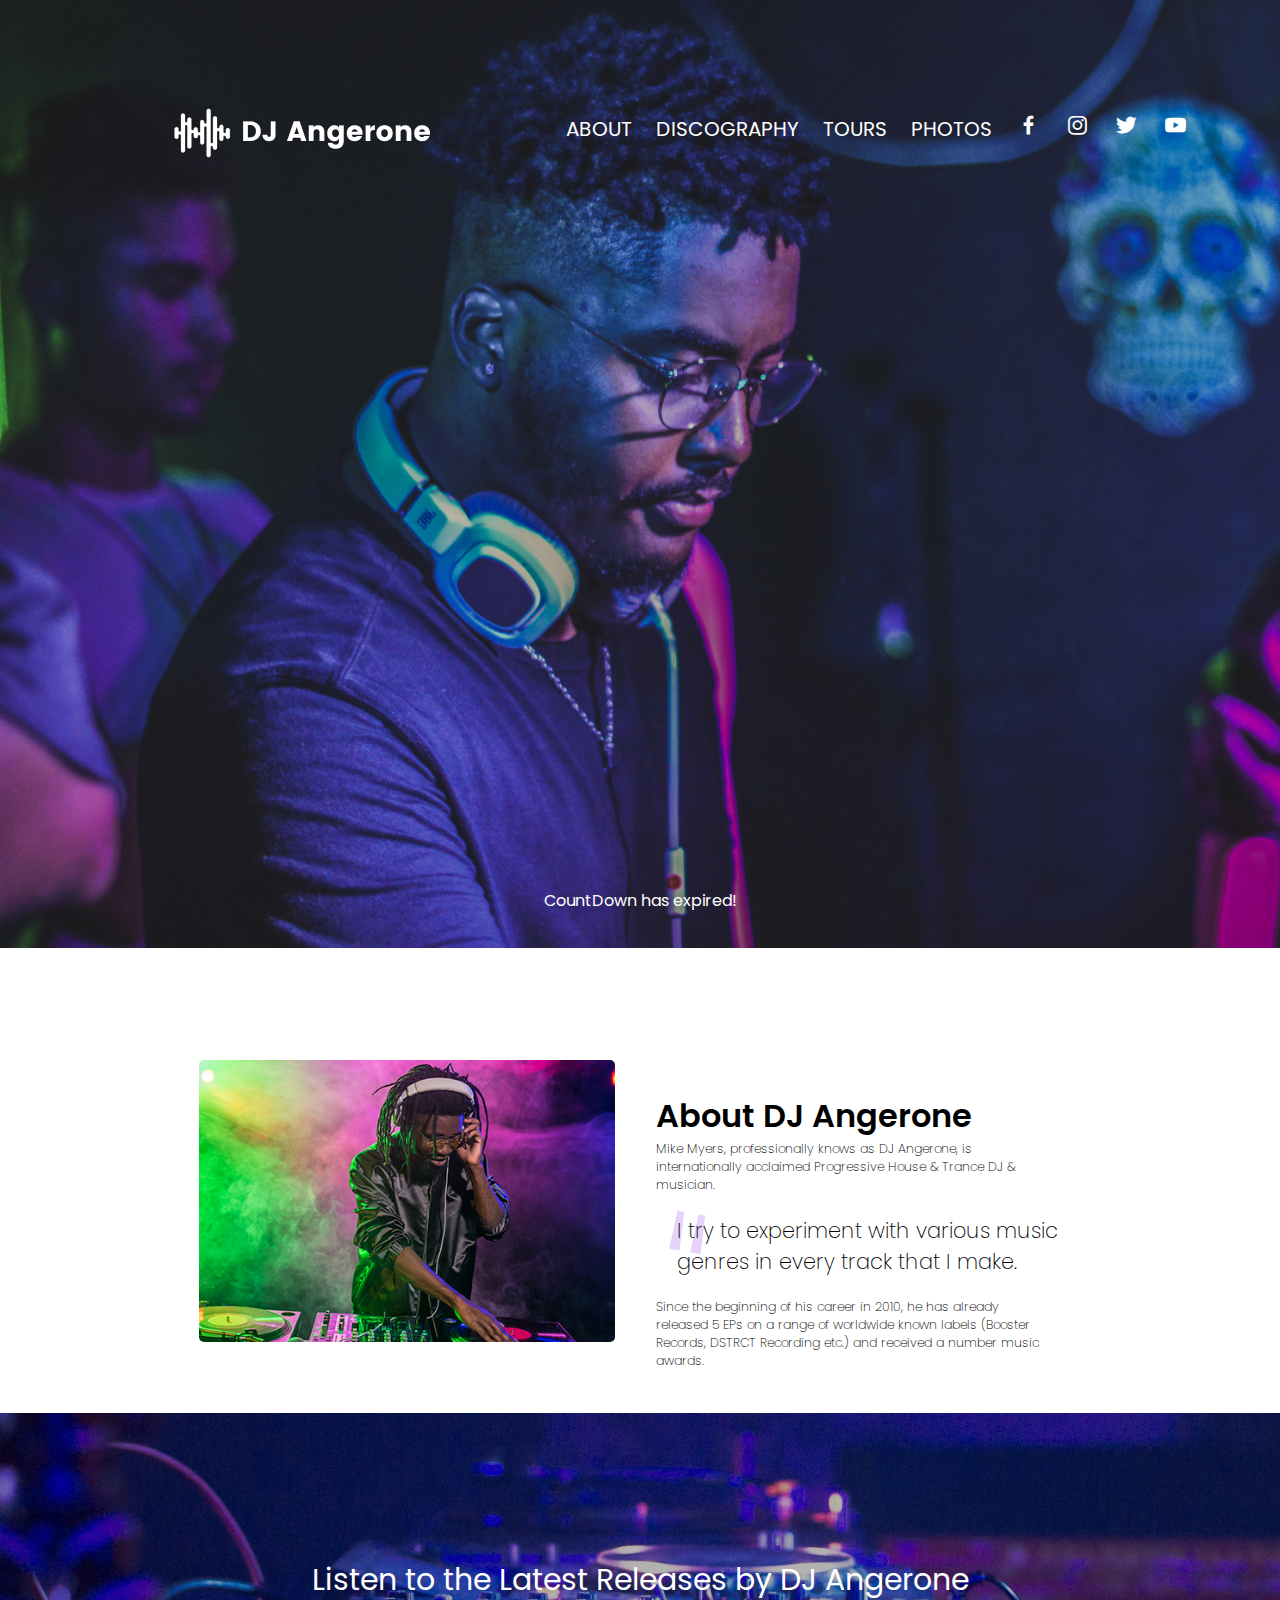
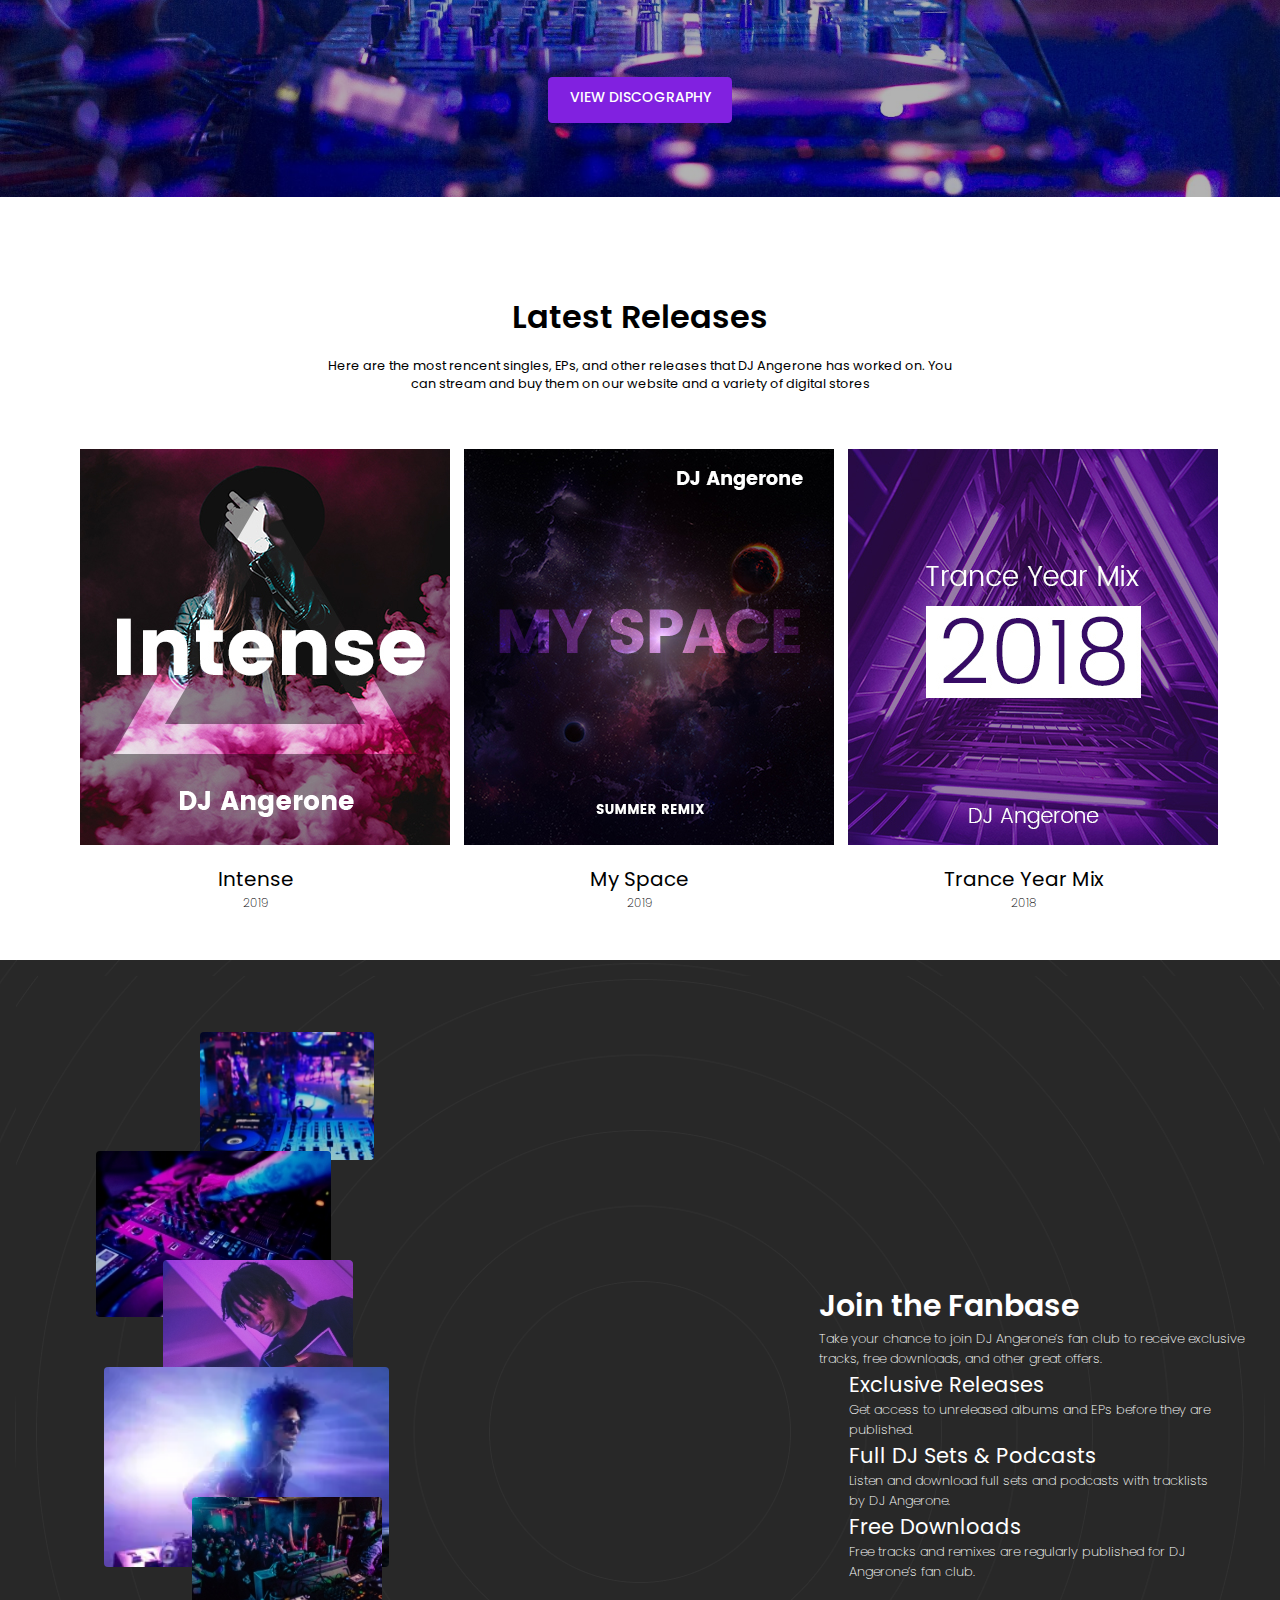
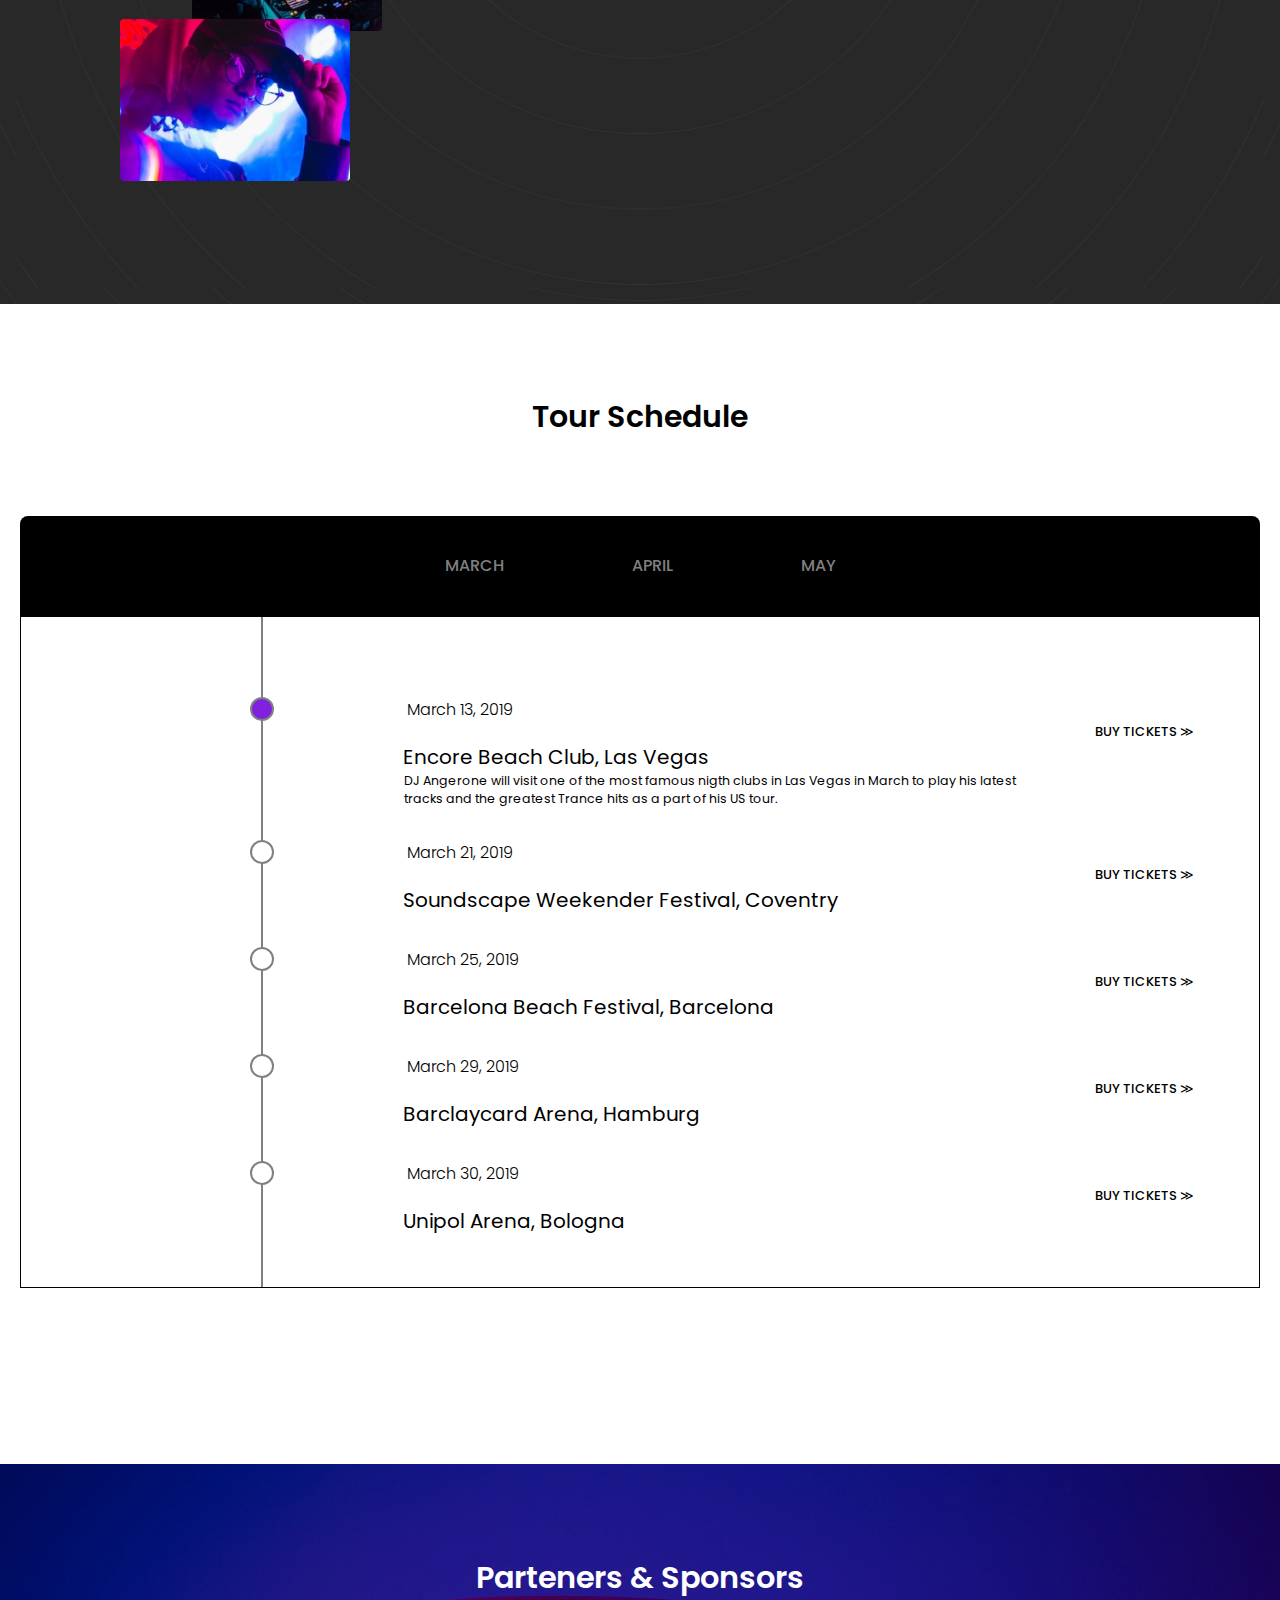
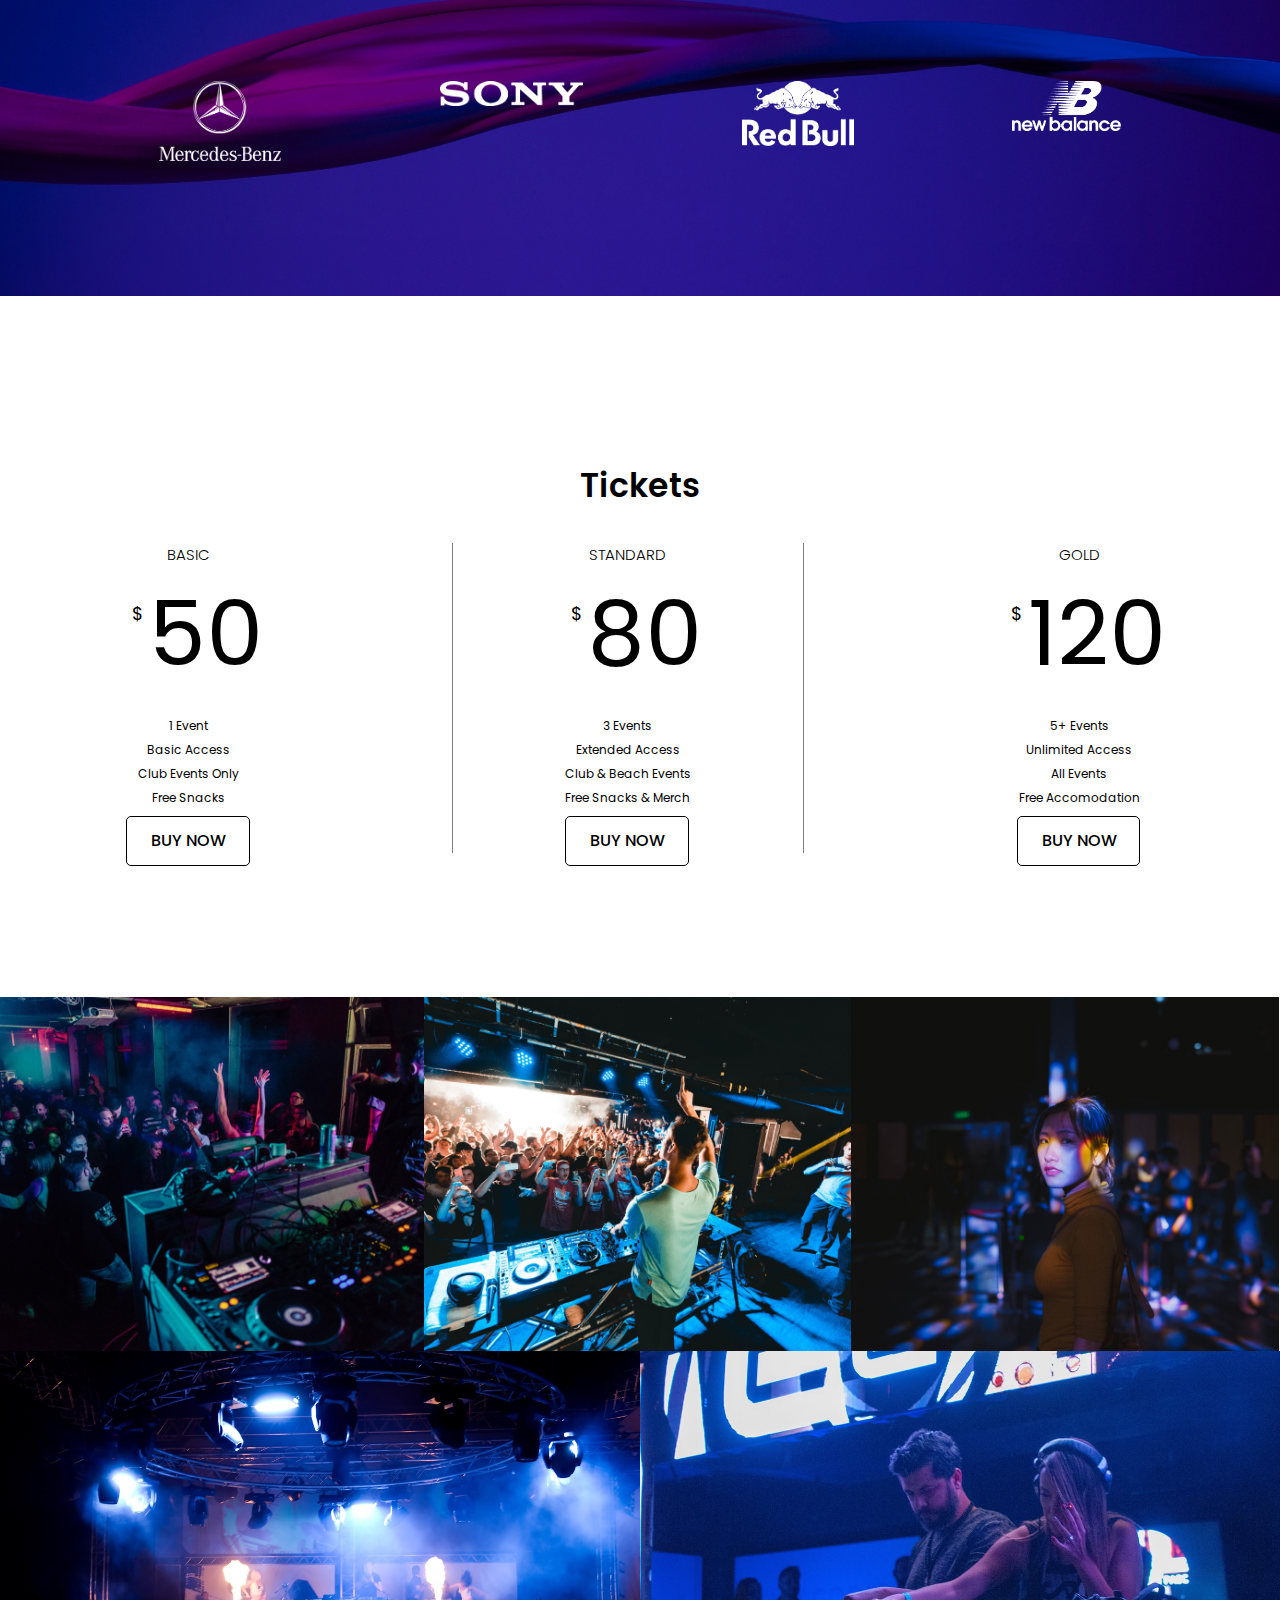
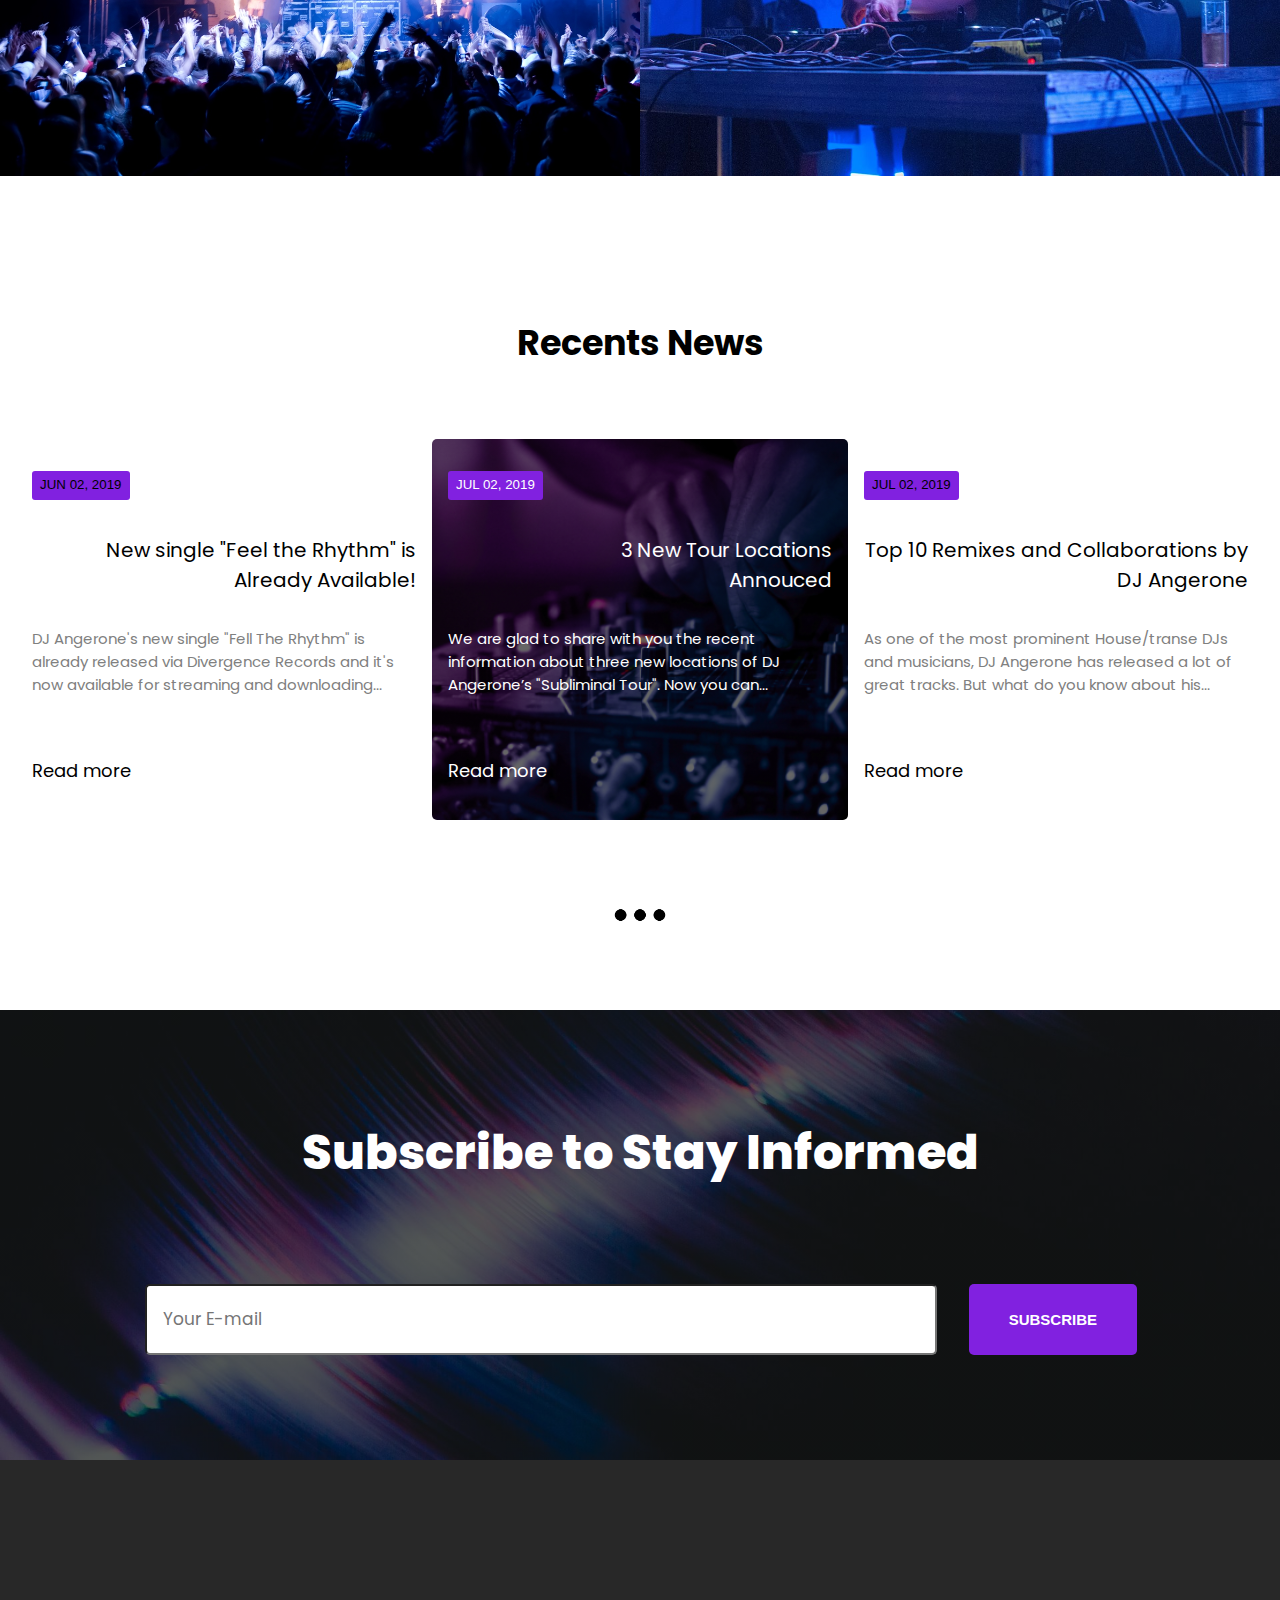
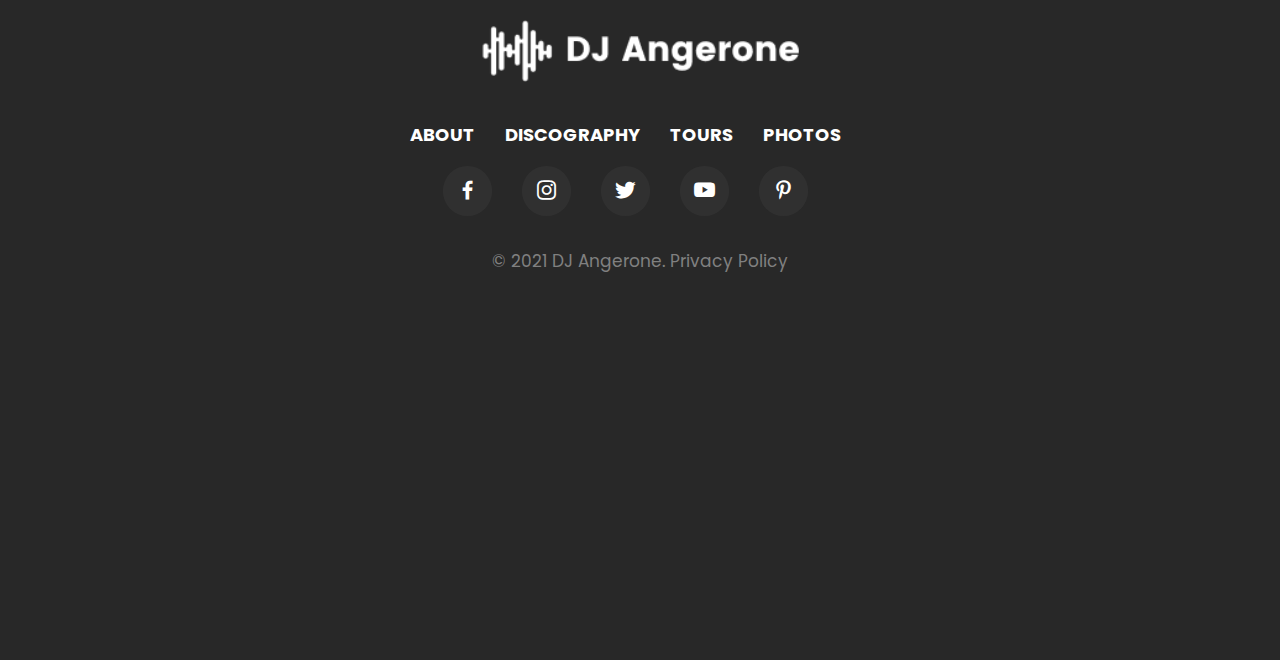
<file: index.html>
<!doctype html>
<html lang="en">
<head>
    <meta charset="UTF-8">
    <meta name="viewport" content="width=device-width, initial-scale=1.0"/>
    <meta http-equiv="X-UA-Compatible" content="ie=edge">
    <link href="css/reset.css" rel="stylesheet">
    <link rel="stylesheet" href="css/flexboxgrid.css">
    <link href="css/style.css" rel="stylesheet"/>
    <link href=' https://unpkg.com/boxicons@2.0.9/css/boxicons.min.css' rel='stylesheet'>
    <title>Home</title>
</head>
<body>
    <button onclick="topFunction()" id="carre" title="Go to top">&#8679;</button>

<!-- MENU HAMBURGER -->
<div class="menuWrap">
    <input type="checkbox" class="toggler">
    <div class="hamburger">
        <div></div>
    </div>
    <div class="menu">
        <div>
            <div>
                <ul>
                    <li><a href="index.html">Home</a></li>
                    <li><a href="about.html">About</a></li>
                    <li><a href="discography.html">Discography</a></li>
                    <li><a href="tours.html">Tours</a></li>
                    <li><a href="gallery.html">Photos</a></li>
                    <li><a href="#"></a><i class='bx bxl-facebook'></i></li>
                    <li><a href="#"></a><i class='bx bxl-instagram'></i></li>
                    <li><a href="#"></a><i class='bx bxl-twitter'></i></li>
                    <li><a href="#"></a><i class='bx bxl-youtube'></i></li>

                </ul>
            </div>
        </div>
    </div>
</div>

<!--HEADER -->
<header id="homeHeader">

    <div class="container">
        <div class="row end-md end-lg center-xs middle-xs middle-sm middle-md middle-lg">
            <div class="col-xs-12 col-sm2 col-md-2 col-lg-2">
                <a href="index.html" class="logo"><img src="media/logo.png" alt="Dj Angerone"></a>
            </div>
            <div class="col-xs-12 col-sm10 col-md-10 col-lg-10">
                <nav>
                    <ul>
                        <li><a href="about.html">About</a></li>
                        <li><a href="discography.html">Discography</a></li>
                        <li><a href="tours.html">Tours</a></li>
                        <li><a href="gallery.html">Photos</a></li>
                        <li><a href="#"></a><i class='bx bxl-facebook'></i></li>
                        <li><a href="#"></a><i class='bx bxl-instagram'></i></li>
                        <li><a href="#"></a><i class='bx bxl-twitter'></i></li>
                        <li><a href="#"></a><i class='bx bxl-youtube'></i></li>
                    </ul>
                </nav>
            </div>
        </div>
    </div>


</header>
<main>

    <div class ="countdown">

        <div class="box">
            <span class="num" id="day-box">00</span>
            <span class="text">Days</span>
        </div>
        <div class="box">
            <span class="num" id="hr-box">00</span>
            <span class="text">Hours</span>
        </div>
        <div class="box">
            <span class="num" id="min-box">00</span>
            <span class="text">Minutes</span>
        </div>
        <div class="box">
            <span class="num" id="sec-box">00</span>
            <span class="text">Seconds</span>
        </div>
    </div>

    <!--1ST SECTION ABOUT -->
    <section class="aboutdj">
        <div class="container-fluid">
            <article class="containerabout row center-xs center-sm center-md center-lg ">
                <div class="about_dj col-xs-12 col-sm6 col-md-6 col-lg-4">

                    <figure>
                        <img class="aboutimg"
                             src="media/home-dj.jpg"
                             alt="DJ Angerone">
                        <figcaption></figcaption>
                    </figure>
                </div>

                <div class="about col-xs-12 col-sm6 col-md-6 col-lg-4">
                    <h2>About DJ Angerone</h2>
                    <p>Mike Myers, professionally knows as DJ Angerone, is internationally acclaimed Progressive House &
                        Trance DJ & musician.</p>
                    <q>I try to experiment with various music genres in every track that I make.</q>
                    <p>Since the beginning of his career in 2010, he has already released 5 EPs on a range of worldwide
                        known labels (Booster Records, DSTRCT Recording etc.) and received a number music awards.</p>
                </div>
            </article>
        </div>
    </section>


    <!--1ST SECTION END -->

    <!--2 SECTION LISTEN -->
    <section class="listen">
        <h2>Listen to the Latest Releases by DJ Angerone</h2>
        <a
                href="https://github.com/becodeorg/LIE-Jepsen-5.34/blob/master/02-the-hill/01-dj-project/README.md"
                title="Let's go"
                target="_blank"
        >VIEW DISCOGRAPHY</a>
    </section>

    <!--2 SECTION LISTEN END -->

    <!--3 SECTION RELEASES -->

    <section class="latest_releases">

        <div class="container-fluid">

            <div class="intro_releases row center-xs center-sm center-md center-lg">
                <h2 class="col-xs-12 col-sm12 col-md-12 col-lg-12">Latest Releases</h2>
                <p class="col-xs-12 col-sm12 col-md-12 col-lg-12"> Here are the most rencent singles, EPs, and other
                    releases that DJ Angerone has worked on. You can stream and buy them on our website and a variety of
                    digital stores
                </p>
            </div>

            <div class="album">
                <div class="row center-xs center-sm center-md center-lg ">
                    <article class="col-xs-12 col-sm6 col-md-6 col-lg-4">
                        <img src="media/dicography-album-cover-1.jpg" alt="">
                        <h3>Intense</h3>
                        <p>2019</p>
                    </article>
                    <article class="col-xs-12 col-sm6 col-md-6 col-lg-4">
                        <img src="media/dicography-album-cover-2.jpg" alt="">
                        <h3>My Space</h3>
                        <p>2019</p>
                    </article>
                    <article class="col-xs-12 col-sm6 col-md-6 col-lg-4">
                        <img src="media/dicography-album-cover-3.jpg" alt="">
                        <h3>Trance Year Mix</h3>
                        <p>2018</p>
                    </article>

                </div>

            </div>
            <!--3 SECTION RELEASES END-->
        </div>
    </section>

    <!--4 SECTION FANBASE -->

    <div class="mainfanbase">

        <section class="mainfanbase">

            <article class="fanbase">

                <div class="imgfanbase ">
                    <figure class="fan1">
                        <img class="fanbase1"
                             src="media/fanbase-1.jpg"
                             alt="Platine">
                        <figcaption></figcaption>
                    </figure>

                    <figure class="fan2">
                        <img class="fanbase2"
                             src="media/fanbase-2.jpg"
                             alt="Platine">
                        <figcaption></figcaption>
                    </figure>

                    <figure class="fan3">
                        <img class="fanbase3"
                             src="media/fanbase-3.jpg"
                             alt="DJ">
                        <figcaption></figcaption>
                    </figure>

                    <figure class="fan4">
                        <img class="fanbase4"
                             src="media/animate-img-3.webp"
                             alt="Public">
                        <figcaption></figcaption>
                    </figure>

                    <figure class="fan5">
                        <img class="fanbase5"
                             src="media/fanbase-5.jpg"
                             alt="Public">
                        <figcaption></figcaption>
                    </figure>

                    <figure class="fan6">
                        <img class="fanbase6"
                             src="media/fanbase-6.jpg"
                             alt="Public">
                        <figcaption></figcaption>
                    </figure>
                </div>
            </article>

            <div class="txt_fanbase">
                <article class="fanbase">
                    <h2>Join the Fanbase</h2>
                    <p>Take your chance to join DJ Angerone’s fan club to receive exclusive tracks, free downloads, and
                        other great offers.</p>
                    <ul class="fanbase">
                        <li class="exclusive">
                            <h3>Exclusive Releases</h3>
                            <p>Get access to unreleased albums and EPs before they are published.</p>
                        </li>

                        <li class="djsets">
                            <h3>Full DJ Sets & Podcasts</h3>
                            <p>Listen and download full sets and podcasts with tracklists by DJ Angerone.</p>
                        </li>

                        <li class="freedownloads">
                            <h3>Free Downloads</h3>
                            <p>Free tracks and remixes are regularly published for DJ Angerone’s fan club. </p>
                        </li>
                    </ul>

                </article>
            </div>
        </section>
    </div>
    <section class="tourschedule">
        <h2>Tour Schedule</h2>
        <div class="cadre">
            <ul class="months">
                <li>MARCH</li>
                <li>APRIL</li>
                <li>MAY</li>
            </ul>
            <section class="timeline">
                    
                    <div class="place1 col-xs-12 col-sm6 col-md-6 col-lg-12">
                        <p class="dates">March 13, 2019</p>
                        <a
                                href="https://github.com/becodeorg/LIE-Jepsen-5.34/blob/master/02-the-hill/01-dj-project/README.md"
                                title="Let's go"
                                target="_blank"
                        >BUY TICKETS ≫</a>
                        <h3>Encore Beach Club, Las Vegas</h3>
                        <p class="explications">DJ Angerone will visit one of the most famous nigth clubs in Las Vegas
                            in March to play his latest tracks and the greatest Trance hits as a part of his US
                            tour.</p>
                       
                        </div>

                    <div class="place2 col-xs-12 col-sm6 col-md-6 col-lg-12">
                        <p class="dates">March 21, 2019</p>
                        <a
                                href="https://github.com/becodeorg/LIE-Jepsen-5.34/blob/master/02-the-hill/01-dj-project/README.md"
                                title="Let's go"
                                target="_blank"
                        >BUY TICKETS ≫</a>
                        <h3>Soundscape Weekender Festival, Coventry</h3>
                        
                    </div>

                    <div class="place3 col-xs-12 col-sm6 col-md-6 col-lg-12">
                        <p class="dates">March 25, 2019</p>
                        <a
                        href="https://github.com/becodeorg/LIE-Jepsen-5.34/blob/master/02-the-hill/01-dj-project/README.md"
                        title="Let's go"
                        target="_blank"
                >BUY TICKETS ≫</a>
                        <h3>Barcelona Beach Festival, Barcelona</h3>
                       
                    </div>

                    <div class="place4 col-xs-12 col-sm6 col-md-6 col-lg-12">
                        <p class="dates">March 29, 2019</p>
                        <a
                                href="https://github.com/becodeorg/LIE-Jepsen-5.34/blob/master/02-the-hill/01-dj-project/README.md"
                                title="Let's go"
                                target="_blank"
                        >BUY TICKETS ≫</a>
                        <h3>Barclaycard Arena, Hamburg</h3>
                        
                    </div>

                    <div class="place5">
                        <p class="dates">March 30, 2019</p>
                        <a
                                href="https://github.com/becodeorg/LIE-Jepsen-5.34/blob/master/02-the-hill/01-dj-project/README.md"
                                title="Let's go"
                                target="_blank"
                        >BUY TICKETS ≫</a>
                        <h3>Unipol Arena, Bologna</h3>
                        
                    </div>

            </section>
        </div>
    </section>

    <section class="parteners">
        <h2>Parteners & Sponsors</h2>

        <div class="logo">
            <img class="logo1"
                 src="media/logo1.png"
                 alt="Mercedes-Benz">


            <img class="logo2"
                 src="media/logo2.png"
                 alt="Sony">


            <img class="logo3"
                 src="media/logo3.png"
                 alt="Reb Bull">


            <img class="logo4"
                 src="media/logo4.png"
                 alt="NewBalance">
        </div>
    </section>

    <section class="tickets">
        <h2>Tickets</h2>
        <div class="tarifs">

            <div class="basic">
                <h3>BASIC</h3>
                <p>
                    <span class='dollar'>$</span>
                    50</p>
                <ul>
                    <li>1 Event</li>
                    <li>Basic Access</li>
                    <li>Club Events Only</li>
                    <li>Free Snacks</li>
                </ul>

                <a
                        href="https://github.com/becodeorg/LIE-Jepsen-5.34/blob/master/02-the-hill/01-dj-project/README.md"
                        title="Let's go"
                        target="_blank"
                >BUY NOW</a>

            </div>


            <div class="standard">
                <h3>STANDARD</h3>
                <p>
                    <span class='dollar'>$</span>
                    80</p>
                <ul>
                    <li>3 Events</li>
                    <li>Extended Access</li>
                    <li>Club & Beach Events</li>
                    <li>Free Snacks & Merch</li>
                </ul>

                <a
                        href="https://github.com/becodeorg/LIE-Jepsen-5.34/blob/master/02-the-hill/01-dj-project/README.md"
                        title="Let's go"
                        target="_blank"
                >BUY NOW</a>
            </div>

            <div class="gold">
                <h3>GOLD</h3>

                <p>
                    <span class='dollar'>$</span>
                    120</p>
                <ul>
                    <li>5+ Events</li>
                    <li>Unlimited Access</li>
                    <li>All Events</li>
                    <li>Free Accomodation</li>
                </ul>

                <a
                        href="https://github.com/becodeorg/LIE-Jepsen-5.34/blob/master/02-the-hill/01-dj-project/README.md"
                        title="Let's go"
                        target="_blank"
                >BUY NOW</a>

            </div>
        </div>
    </section>

    <section class="pictures">
        <img class="img1" src="media/gallery-1.jpg" alt="public"/>
        <img class="img2" src="media/gallery-3.jpg" alt="public"/>
        <img class="img3" src="media/gallery-2.jpg" alt="public"/>
        <img class="img4" src="media/gallery-4-original.jpg" alt="public"/>
        <img class="img5" src="media/gallery-12-original.jpg" alt="public"/>
    </section>

    <section class="container-fluid">


        <div class="row center-xs center-sm center-md center-lg middle-xs middle-sm middle-md middle-lg dateNews" >
            <h2 class="col-xs-12 col-sm12 col-md-12 col-lg-12 titreSection" >Recents News</h2>


            <article class="col-xs-12 col-sm6 col-md-6 col-lg-4 dateNews" id="news1">
                <button>JUN 02, 2019</button>
                <h4 class="h4">New single "Feel the Rhythm" is Already Available!</h4>
                <p class="p">DJ Angerone's new single "Fell The Rhythm" is already released via Divergence Records and it's now available for streaming and downloading...</p>
                <br>
                <p class="p2">Read more</p>
            </article>

            <article class="col-xs-12 col-sm6 col-md-6 col-lg-4 dateNews imageNewsBackground" id="news2">
                <button>JUL 02, 2019</button>
                <h4 class="h4">3 New Tour Locations<br>Annouced</h4>
                <p class="p">We are glad to share with you the recent information about three new locations of DJ Angerone’s "Subliminal Tour". Now you can...</p>
                <br>
                <p class="p2">Read more</p>
            </article>

            <article class="col-xs-12 col-sm6 col-md-6 col-lg-4 dateNews" id="news3">
                <button>JUL 02, 2019</button>
                <h4 class="h4">Top 10 Remixes and Collaborations by DJ Angerone</h4>
                <p class="p">As one of the most prominent House/transe DJs and musicians, DJ Angerone has released a lot of great tracks. But what do you know about his...</p>
                <br>
                <p class="p2">Read more</p>
            </article>
            <img class="point" src="media/point.png" alt="point">

        </div>





    </section>

    <div class="homePageFooterBackground">
        <div class="subscribe">
            <p id="titleSubscribe">Subscribe to Stay Informed</p>
            <div class="subscribeBox">
                <input class="inputsubscribe" type="text" id="e-mail" name="e-mail" placeholder="Your E-mail">
                <button class="buttonsubscribe">SUBSCRIBE</button>
            </div>
        </div>
    </div>
</main>
<footer>
    <div class="container">

        <img class="logoFooterAngerone" src="media/logo.png" alt="logoDjAngerone">

        <nav class="about">
            <ul>
                <li><a href="about.html">ABOUT</a></li>
                <li><a href="discography.html">DISCOGRAPHY</a></li>
                <li><a href="tours.html">TOURS</a></li>
                <li><a href="gallery.html">PHOTOS</a></li>
            </ul>
        </nav>

        <nav class="social">
            <ul>
                <li><a href="#"><i class='bx bxl-facebook'></i></a></li>
                <li><a href="#"><i class='bx bxl-instagram'></i></a></li>
                <li><a href="#"><i class='bx bxl-twitter'></i></a></li>
                <li><a href="#"><i class='bx bxl-youtube'></i></a></li>
                <li><a href="#"><i class='bx bxl-pinterest-alt'></i></a></li>
            </ul>
        </nav>


        <div>
            <p>© 2021 DJ Angerone. Privacy Policy</p>
        </div>


    </div>

</footer>

<script src="script.js"></script>
<script src="scriptfooter.js"></script>


</body>
</html>
</file>
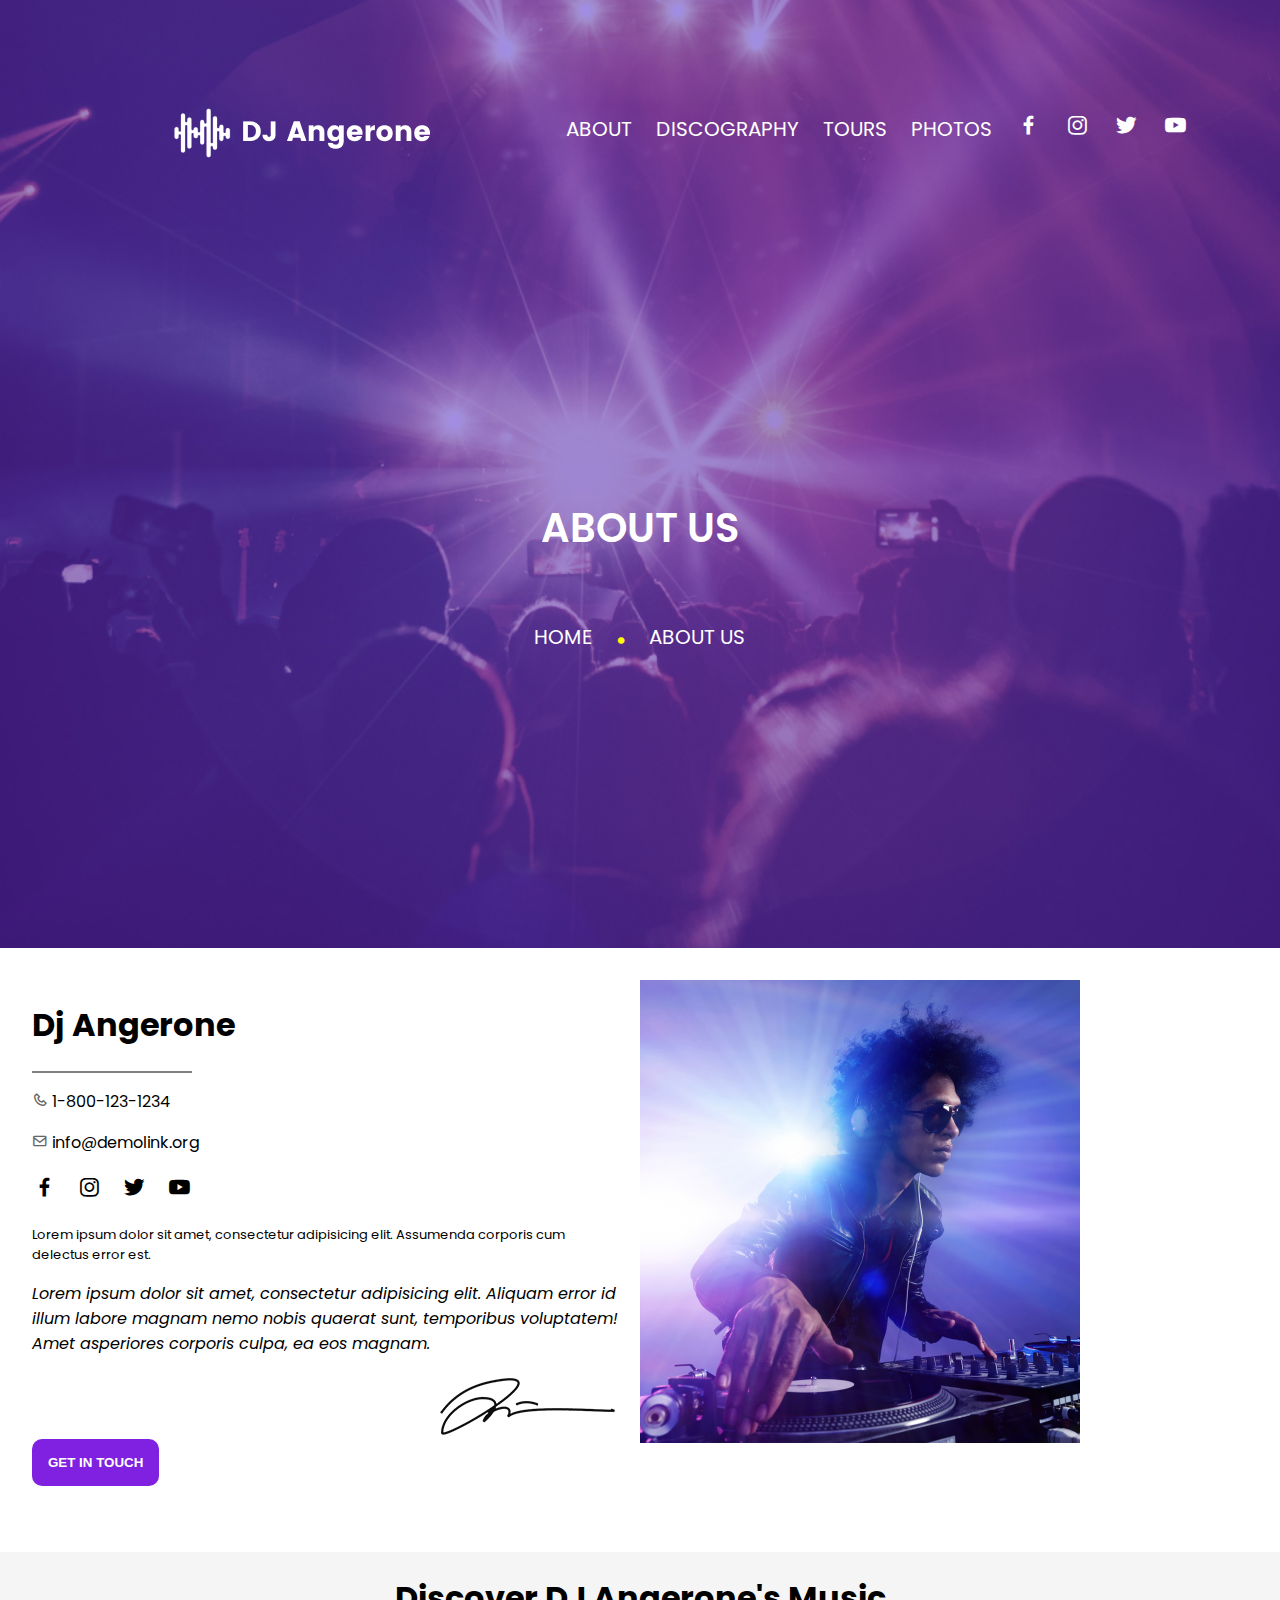
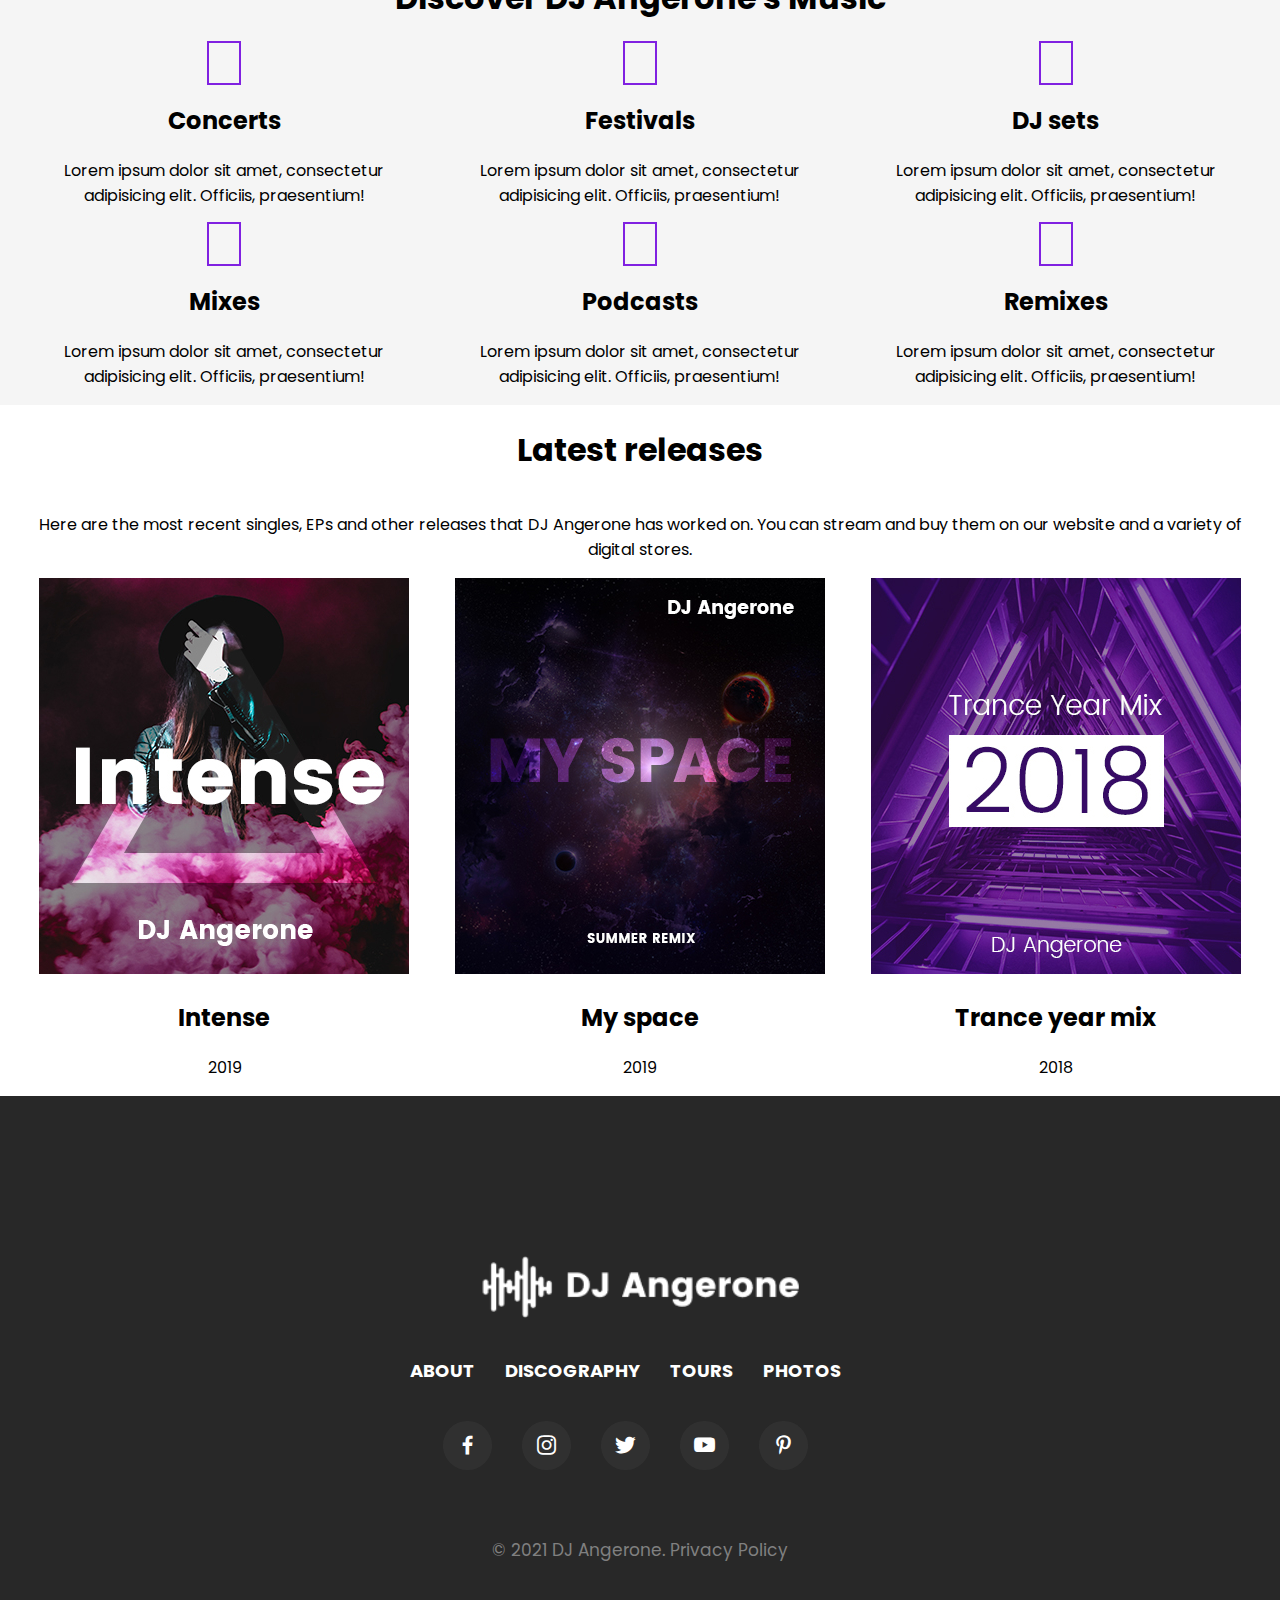
<file: about.html>
<!doctype html>
<html lang="en">
<head>
    <meta charset="UTF-8">
    <meta name="viewport"
          content="width=device-width, user-scalable=no, initial-scale=1.0, maximum-scale=1.0, minimum-scale=1.0">
    <meta http-equiv="X-UA-Compatible" content="ie=edge">
    <title>About Us</title>
    <link href="css/reset.css">
    <link rel="stylesheet" href="css/flexboxgrid.css">
    <link href="css/style.css" rel="stylesheet"/>
    <link href=' https://unpkg.com/boxicons@2.0.9/css/boxicons.min.css' rel='stylesheet'>
</head>
<body>
    <button onclick="topFunction()" id="carre" title="Go to top">&#8679</button>

<!-- MENU HAMBURGER -->
<div class="menuWrap">
    <input type="checkbox" class="toggler">
    <div class="hamburger"><div></div></div>
    <div class="menu">
        <div>
            <div>
                <ul>
                    <li><a href="index.html">Home</a></li>
                    <li><a href="about.html">About</a></li>
                    <li><a href="discography.html">Discography</a></li>
                    <li><a href="tours.html">Tours</a></li>
                    <li><a href="gallery.html">Photos</a></li>
                    <li><a href="#"></a><i class='bx bxl-facebook'></i></li>
                    <li><a href="#"></a><i class='bx bxl-instagram'></i></li>
                    <li><a href="#"></a><i class='bx bxl-twitter'></i></li>
                    <li><a href="#"></a><i class='bx bxl-youtube'></i></li>

                </ul>
            </div>
        </div>
    </div>
</div>

<!--HEADER -->
<header class="header">
    <div class="container">
        <div class="row end-md end-lg center-xs middle-xs middle-sm middle-md middle-lg">
            <div class="col-xs-12 col-sm2 col-md-2 col-lg-2">
                <a href="index.html" class="logo"><img src="media/logo.png" alt="Dj Angerone"></a>
            </div>
            <div class="col-xs-12 col-sm10 col-md-10 col-lg-10">
                <nav>
                    <ul>
                        <li><a href="about.html">About</a></li>
                        <li><a href="discography.html">Discography</a></li>
                        <li><a href="tours.html">Tours</a></li>
                        <li><a href="gallery.html">Photos</a></li>
                        <li><a href="#"></a><i class='bx bxl-facebook'></i></li>
                        <li><a href="#"></a><i class='bx bxl-instagram'></i></li>
                        <li><a href="#"></a><i class='bx bxl-twitter'></i></li>
                        <li><a href="#"></a><i class='bx bxl-youtube'></i></li>
                    </ul>
                </nav>
            </div>
        </div>
        <div class="row center-xs center-sm center-md center-lg middle-xs middle-sm middle-md middle-lg">
            <div class="headerText">
                <h1>About us</h1>
                <ul>
                    <li><a href="index.html">Home</a></li>
                    <li><a href="#"><i class='bx bxs-circle' style='color:#fffc00'></i></a></li>
                    <li><a href="#">About us</a></li>
                </ul>
            </div>
        </div>
    </div>
</header>

<!--MAIN -->
<main>
    <!--1ST SECTION START -->
    <section class="angeroneContact">
        <div class="container-fluid">
            <article class="row left-xs left-sm left-md left-lg ">
                <div class="col-xs-12 col-sm6 col-md-6 col-lg-6">
                    <h1>Dj Angerone</h1>
                    <div class="line"></div>
                    <p><i class='bx bx-phone' style='color:#666' ></i> 1-800-123-1234</p>
                    <p><i class='bx bx-envelope' style='color:#666' ></i> info@demolink.org</p>
                    <ul>
                        <li><a href="#"></a><i class='bx bxl-facebook'></i></li>
                        <li><a href="#"></a><i class='bx bxl-instagram'></i></li>
                        <li><a href="#"></a><i class='bx bxl-twitter'></i></li>
                        <li><a href="#"></a><i class='bx bxl-youtube'></i></li>
                    </ul>
                    <p>Lorem ipsum dolor sit amet, consectetur adipisicing elit. Assumenda corporis cum delectus error est.

                    </p>
                    <p>Lorem ipsum dolor sit amet, consectetur adipisicing elit. Aliquam error id illum labore magnam nemo nobis quaerat sunt,
                        temporibus voluptatem! Amet asperiores corporis culpa, ea eos magnam.
                    </p>
                    <img src="media/about-us-signature.png" alt="angerone signature" id="signature">
                    <button class="getInTouch"><a href="#" >Get in touch</a></button>
                </div>

                <img src="media/about-us-dj-img.jpg" alt="dj angerone">

            </article>
        </div>
    </section>
    <!--1ST SECTION END -->

    <!--2ND SECTION START -->
    <section class="discoverAngerone">
        <div class="container-fluid">
            <div class="row center-xs center-sm center-md center-lg">
                <h1 class="col-xs-12 col-sm12 col-md-12 col-lg-12">Discover DJ Angerone's Music</h1>
                <article class="col-xs-12 col-sm6 col-md-6 col-lg-4">
                    <div class="violetSquare"></div>
                    <h2>Concerts</h2>
                    <p>Lorem ipsum dolor sit amet, consectetur adipisicing elit. Officiis, praesentium!</p>
                </article>

                <article class="col-xs-12 col-sm6 col-md-6 col-lg-4">
                    <div class="violetSquare"></div>
                    <h2>Festivals</h2>
                    <p>Lorem ipsum dolor sit amet, consectetur adipisicing elit. Officiis, praesentium!</p>
                </article>
                <article class="col-xs-12 col-sm6 col-md-6 col-lg-4">
                    <div class="violetSquare "></div>
                    <h2>DJ sets</h2>
                    <p>Lorem ipsum dolor sit amet, consectetur adipisicing elit. Officiis, praesentium!</p>
                </article>
                <article class="col-xs-12 col-sm6 col-md-6 col-lg-4">
                    <div class="violetSquare"></div>
                    <h2>Mixes</h2>
                    <p>Lorem ipsum dolor sit amet, consectetur adipisicing elit. Officiis, praesentium!</p>
                </article>
                <article class="col-xs-12 col-sm6 col-md-6 col-lg-4">
                    <div class="violetSquare"></div>
                    <h2>Podcasts</h2>
                    <p>Lorem ipsum dolor sit amet, consectetur adipisicing elit. Officiis, praesentium!</p>
                </article>
                <article class="col-xs-12 col-sm6 col-md-6 col-lg-4">
                    <div class="violetSquare"></div>
                    <h2>Remixes</h2>
                    <p>Lorem ipsum dolor sit amet, consectetur adipisicing elit. Officiis, praesentium!</p>
                </article>
            </div>
        </div>
    </section>
    <!--2ND SECTION END -->
    <!--3RD SECTION START -->
    <section class="latestRelease">
        <div class="container-fluid">
            <div class="row center-xs center-sm center-md center-lg">
                <h1>Latest releases</h1>
                <p>Here are the most recent singles, EPs and other releases that DJ Angerone has worked on.
                    You can stream and buy them on our website and a variety of digital stores.</p>
                <article class="col-xs-12 col-sm6 col-md-6 col-lg-4">
                    <img src="media/dicography-album-cover-1.jpg" alt="">
                    <h2>Intense</h2>
                    <p>2019</p>
                </article>
                <article class="col-xs-12 col-sm6 col-md-6 col-lg-4">
                    <img src="media/dicography-album-cover-2.jpg" alt="">
                    <h2>My space</h2>
                    <p>2019</p>
                </article>
                <article class="col-xs-12 col-sm6 col-md-6 col-lg-4">
                    <img src="media/dicography-album-cover-3.jpg" alt="">
                    <h2>Trance year mix</h2>
                    <p>2018</p>
                </article>
                
            </div>

        </div>
    </section>
    <!--3RD SECTION END -->
</main>

<!--FOOTER -->
<footer>
    <div class="container">

        <a href="index.html"><img class="logoFooterAngerone" src ="media/logo.png" alt = "logoDjAngerone"></a>

        <nav class="about">
            <ul>
                <li><a href ="about.html">ABOUT</a></li>
                <li><a href ="discography.html">DISCOGRAPHY</a></li>
                <li><a href ="tours.html">TOURS</a></li>
                <li><a href ="gallery.html">PHOTOS</a></li>
            </ul>
        </nav>

        <nav class="social">
            <ul>
                <li><a href="#"><i class='bx bxl-facebook'></i></a></li>
                <li><a href="#"><i class='bx bxl-instagram'></i></a></li>
                <li><a href="#"><i class='bx bxl-twitter'></i></a></li>
                <li><a href="#"><i class='bx bxl-youtube'></i></a></li>
                <li><a href="#"><i class='bx bxl-pinterest-alt'></i></a></li>
            </ul>
        </nav>


        <div>
            <p>© 2021 DJ Angerone. Privacy Policy</p>
        </div>
        <div class ="carre"></div>

    </div>
</footer>
<script src="scriptfooter.js"></script>
</body>
</html>
</file>
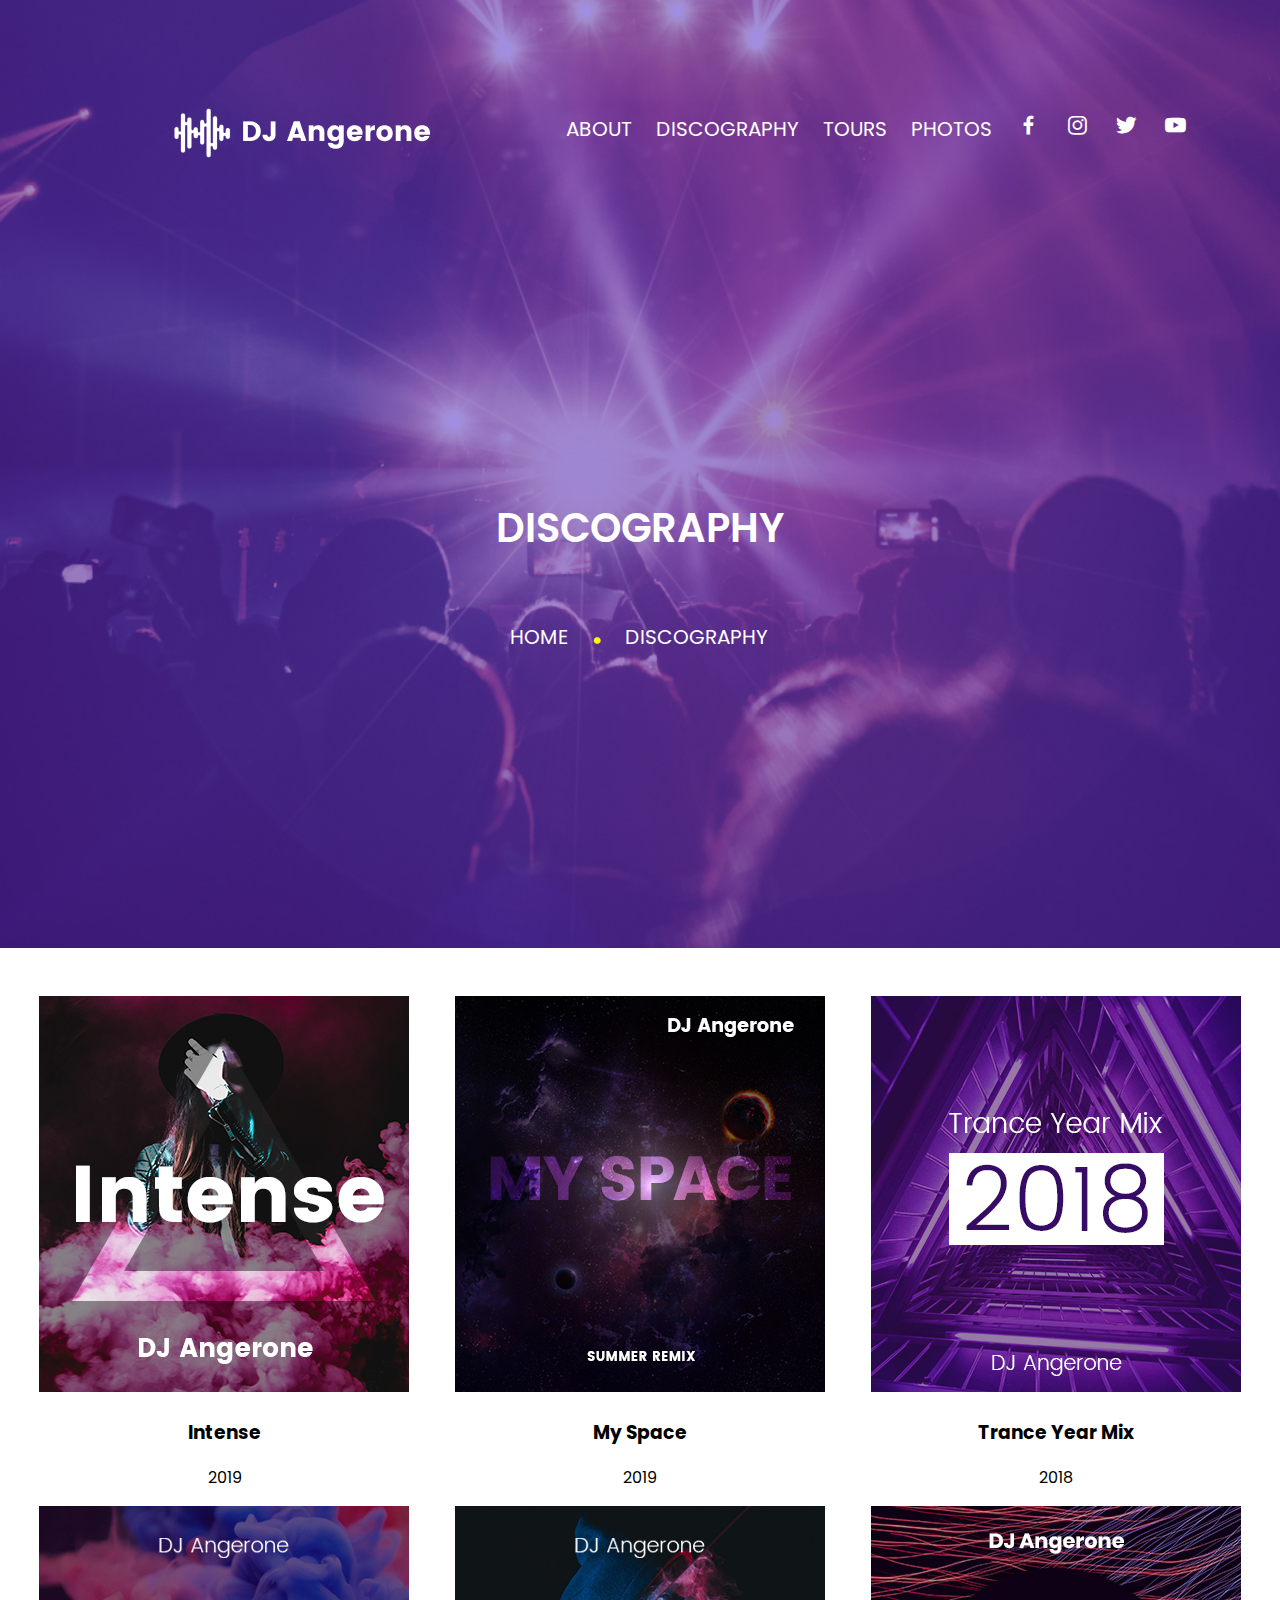
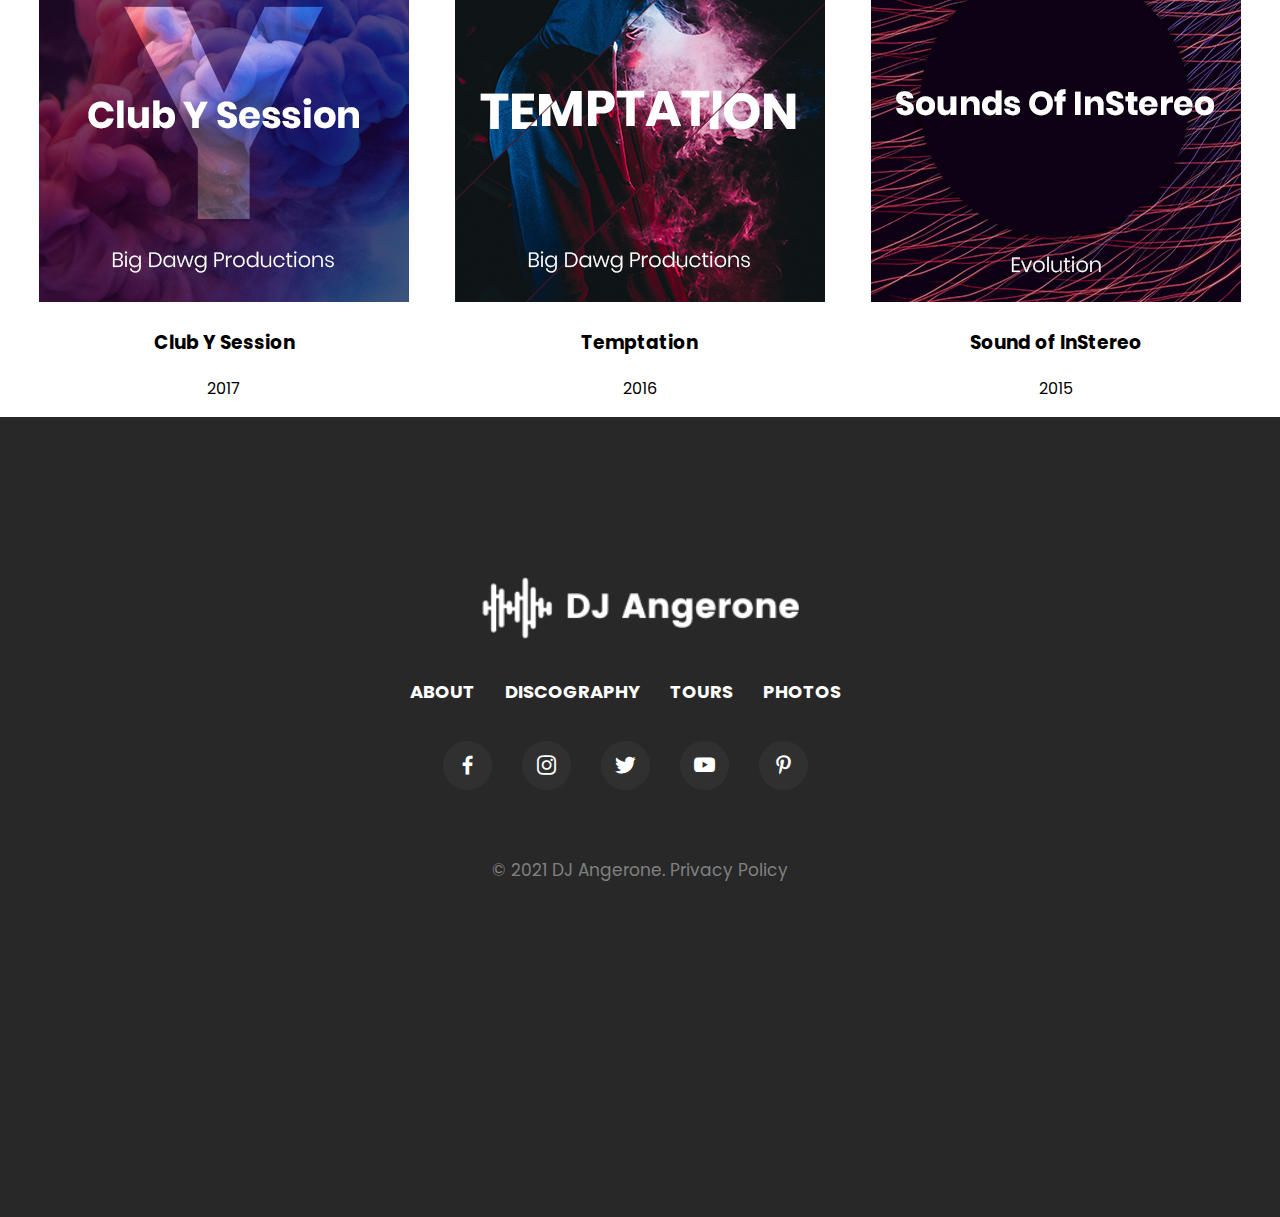
<file: discography.html>
<!doctype html>
<html lang="en">
<head>
  <meta charset="UTF-8">
  <meta name="viewport"
        content="width=device-width, user-scalable=no, initial-scale=1.0, maximum-scale=1.0, minimum-scale=1.0">
  <meta http-equiv="X-UA-Compatible" content="ie=edge">
  <title>About Us</title>
  <link href="css/reset.css">
  <link rel="stylesheet" href="css/flexboxgrid.css">
  <link href="css/style.css" rel="stylesheet"/>
  <link href=' https://unpkg.com/boxicons@2.0.9/css/boxicons.min.css' rel='stylesheet'>
</head>
<body>
  <button onclick="topFunction()" id="carre" title="Go to top">&#8679</button>

<!-- MENU HAMBURGER -->
<div class="menuWrap">
  <input type="checkbox" class="toggler">
  <div class="hamburger"><div></div></div>
  <div class="menu">
    <div>
      <div>
        <ul>
          <li><a href="index.html">Home</a></li>
          <li><a href="about.html">About</a></li>
          <li><a href="discography.html">Discography</a></li>
          <li><a href="tours.html">Tours</a></li>
          <li><a href="gallery.html">Photos</a></li>
          <li><a href="#"></a><i class='bx bxl-facebook'></i></li>
          <li><a href="#"></a><i class='bx bxl-instagram'></i></li>
          <li><a href="#"></a><i class='bx bxl-twitter'></i></li>
          <li><a href="#"></a><i class='bx bxl-youtube'></i></li>

        </ul>
      </div>
    </div>
  </div>
</div>

<!--HEADER -->
<header class="header">
  <div class="container">
    <div class="row end-md end-lg center-xs middle-xs middle-sm middle-md middle-lg">
      <div class="col-xs-12 col-sm2 col-md-2 col-lg-2">
        <a href="index.html" class="logo"><img src="media/logo.png" alt="Dj Angerone"></a>
      </div>
      <div class="col-xs-12 col-sm10 col-md-10 col-lg-10">
        <nav>
          <ul>
            <li><a href="about.html">About</a></li>
            <li><a href="discography.html">Discography</a></li>
            <li><a href="tours.html">Tours</a></li>
            <li><a href="gallery.html">Photos</a></li>
            <li><a href="#"></a><i class='bx bxl-facebook'></i></li>
            <li><a href="#"></a><i class='bx bxl-instagram'></i></li>
            <li><a href="#"></a><i class='bx bxl-twitter'></i></li>
            <li><a href="#"></a><i class='bx bxl-youtube'></i></li>
          </ul>
        </nav>
      </div>
    </div>
    <div class="row center-xs center-sm center-md center-lg middle-xs middle-sm middle-md middle-lg">
      <div class="headerText">
        <h1>DISCOGRAPHY</h1>
        <ul>
          <li><a href="index.html">Home</a></li>
          <li><a href="#"><i class='bx bxs-circle' style='color:#fffc00'></i></a></li>
          <li><a href="#">Discography</a></li>
        </ul>
      </div>
    </div>
  </div>
</header>

<!--MAIN -->
<main>
  <div class= "container-fluid discographyContent">
    <div class="row center-xs center-sm center-md center-lg ">
      <article class="col-xs-12 col-sm12 col-md-6 col-lg-4">
        <img src="media/dicography-album-cover-1.jpg" alt="">
        <h3>Intense</h3>
        <p>2019</p>
      </article>
      <article class="col-xs-12 col-sm12 col-md-6 col-lg-4">
        <img src="media/dicography-album-cover-2.jpg" alt="">
        <h3>My Space</h3>
        <p>2019</p>
      </article>
      <article class="col-xs-12 col-sm12 col-md-6 col-lg-4">
        <img src="media/dicography-album-cover-3.jpg" alt="">
        <h3>Trance Year Mix</h3>
        <p>2018</p>
      </article>
      <article class="col-xs-12 col-sm12 col-md-6 col-lg-4">
        <img src="media/dicography-album-cover-4.jpg" alt="">
        <h3>Club Y Session</h3>
        <p>2017</p>
      </article>
      <article class="col-xs-12 col-sm12 col-md-6 col-lg-4">
        <img src="media/dicography-album-cover-5.jpg" alt="">
        <h3>Temptation</h3>
        <p>2016</p>
      </article>
      <article class="col-xs-12 col-sm12 col-md-6 col-lg-4">
        <img src="media/dicography-album-cover-6.jpg" alt="">
        <h3>Sound of InStereo</h3>
        <p>2015</p>
      </article>
    </div>

  </div>
</main>

<!--FOOTER -->
<footer>
  <div class="container">

    <a href="index.html"><img class="logoFooterAngerone" src ="media/logo.png" alt = "logoDjAngerone"></a>

    <nav class="about">
      <ul>
        <li><a href ="about.html">ABOUT</a></li>
        <li><a href ="discography.html">DISCOGRAPHY</a></li>
        <li><a href ="tours.html">TOURS</a></li>
        <li><a href ="gallery.html">PHOTOS</a></li>
      </ul>
    </nav>

    <nav class="social">
      <ul>
        <li><a href="#"><i class='bx bxl-facebook'></i></a></li>
        <li><a href="#"><i class='bx bxl-instagram'></i></a></li>
        <li><a href="#"><i class='bx bxl-twitter'></i></a></li>
        <li><a href="#"><i class='bx bxl-youtube'></i></a></li>
        <li><a href="#"><i class='bx bxl-pinterest-alt'></i></a></li>
      </ul>
    </nav>


    <div>
      <p>© 2021 DJ Angerone. Privacy Policy</p>
    </div>
    <div class ="carre"></div>

  </div>
</footer>
<script src="scriptfooter.js"></script>
</body>
</html>
</file>
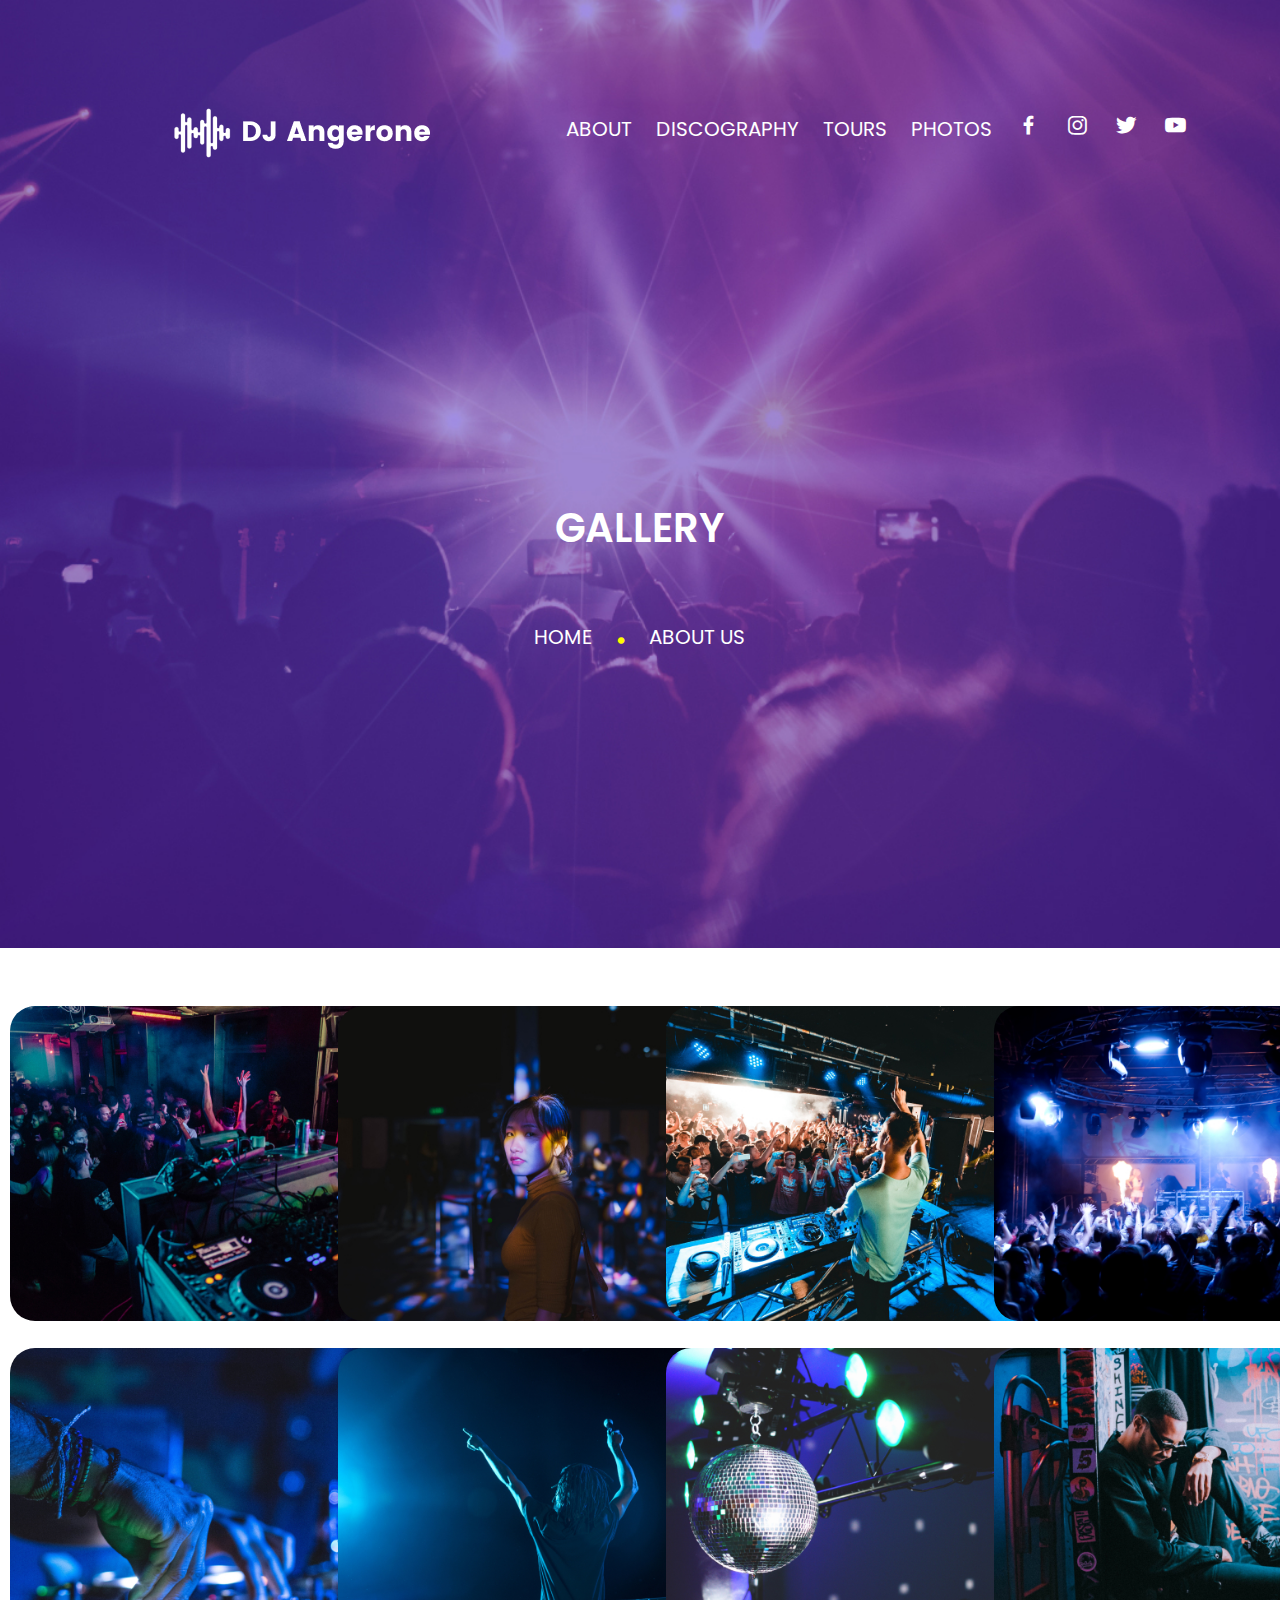
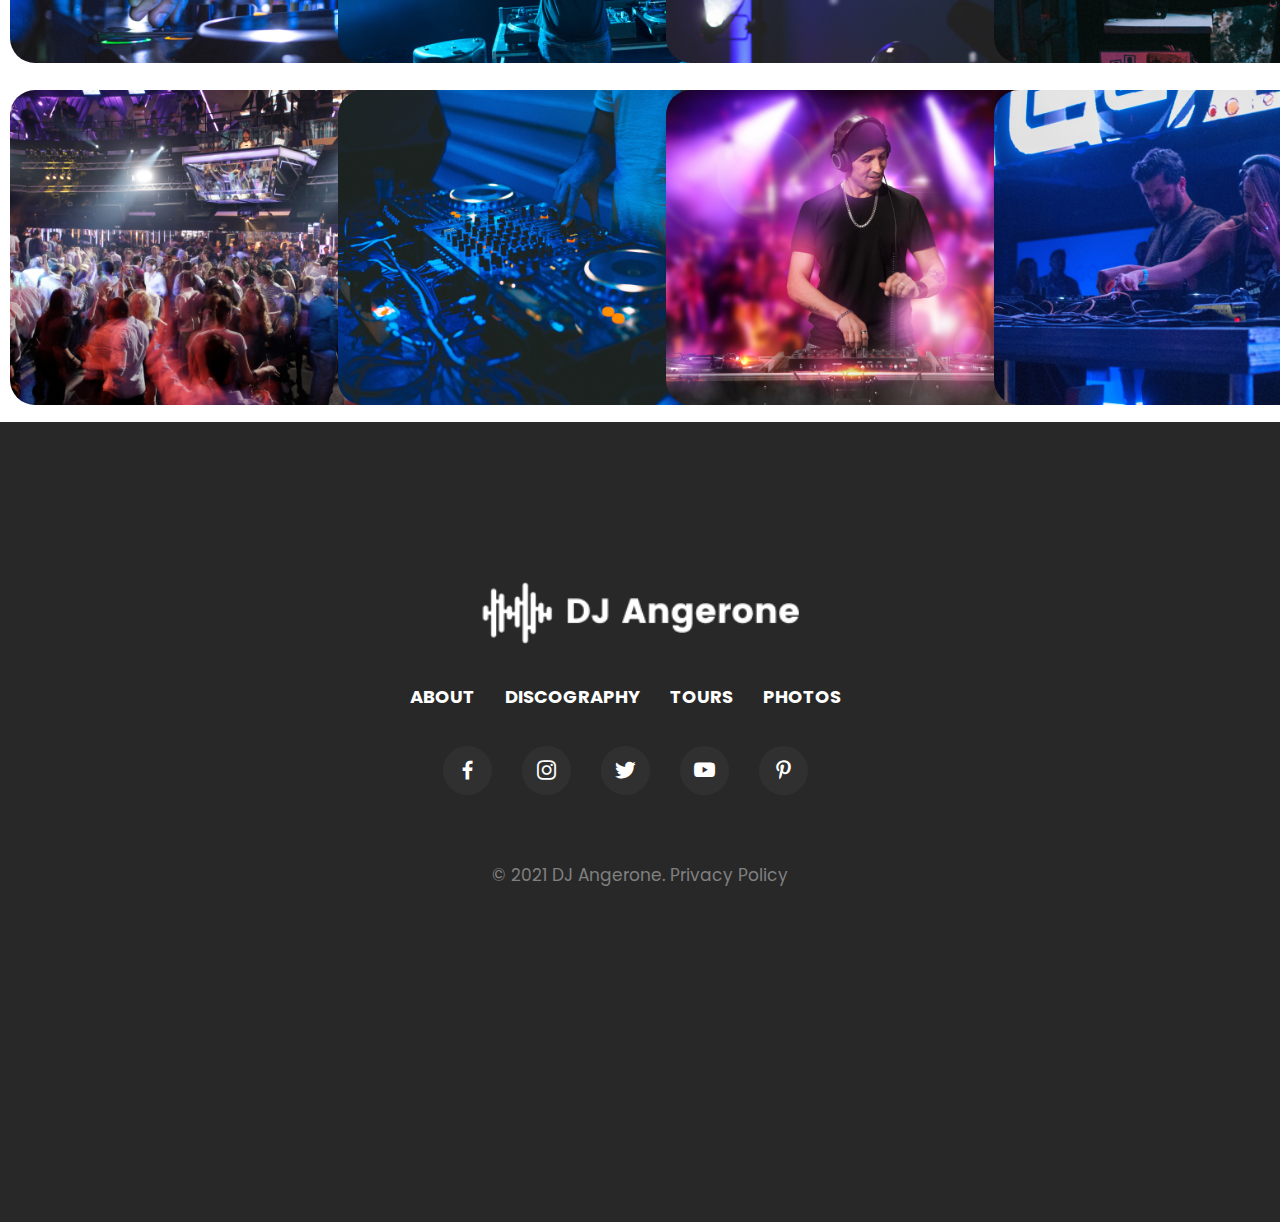
<file: gallery.html>
<!doctype html>
<html lang="en">
<head>
    <meta charset="UTF-8">
    <meta name="viewport"
          content="width=device-width, user-scalable=no, initial-scale=1.0, maximum-scale=1.0, minimum-scale=1.0">
    <meta http-equiv="X-UA-Compatible" content="ie=edge">
    <title>Gallery</title>
    <link href="css/reset.css">
    <link rel="stylesheet" href="css/flexboxgrid.css">
    <link href="css/style.css" rel="stylesheet"/>
    <link href=' https://unpkg.com/boxicons@2.0.9/css/boxicons.min.css' rel='stylesheet'>
</head>
<body>
    <button onclick="topFunction()" id="carre" title="Go to top">&#8679</button>

<!-- MENU HAMBURGER -->
<div class="menuWrap">
    <input type="checkbox" class="toggler">
    <div class="hamburger"><div></div></div>
    <div class="menu">
        <div>
            <div>
                <ul>
                    <li><a href="index.html">Home</a></li>
                    <li><a href="about.html">About</a></li>
                    <li><a href="discography.html">Discography</a></li>
                    <li><a href="tours.html">Tours</a></li>
                    <li><a href="#">Photos</a></li>
                    <li><a href="#"></a><i class='bx bxl-facebook'></i></li>
                    <li><a href="#"></a><i class='bx bxl-instagram'></i></li>
                    <li><a href="#"></a><i class='bx bxl-twitter'></i></li>
                    <li><a href="#"></a><i class='bx bxl-youtube'></i></li>

                </ul>
            </div>
        </div>
    </div>
</div>

<!--HEADER -->
<header class="header">
    <div class="container">
        <div class="row end-md end-lg center-xs middle-xs middle-sm middle-md middle-lg">
            <div class="col-xs-12 col-sm2 col-md-2 col-lg-2">
                <a href="index.html" class="logo"><img src="media/logo.png" alt="Dj Angerone"></a>
            </div>
            <div class="col-xs-12 col-sm10 col-md-10 col-lg-10">
                <nav>
                    <ul>
                        <li><a href="about.html">About</a></li>
                        <li><a href="discography.html">Discography</a></li>
                        <li><a href="tours.html">Tours</a></li>
                        <li><a href="gallery.html">Photos</a></li>
                        <li><a href="#"></a><i class='bx bxl-facebook'></i></li>
                        <li><a href="#"></a><i class='bx bxl-instagram'></i></li>
                        <li><a href="#"></a><i class='bx bxl-twitter'></i></li>
                        <li><a href="#"></a><i class='bx bxl-youtube'></i></li>
                    </ul>
                </nav>
            </div>
        </div>
        <div class="row center-xs center-sm center-md center-lg middle-xs middle-sm middle-md middle-lg">
            <div class="headerText">
                <h1>Gallery</h1>
                <ul>
                    <li><a href="index.html">Home</a></li>
                    <li><a href="#"><i class='bx bxs-circle' style='color:#fffc00'></i></a></li>
                    <li><a href="#">About us</a></li>
                </ul>
            </div>
        </div>
    </div>
</header>

<!--MAIN -->
<main>
    <div class= " fluid-content galleryContent">
        <div class="row center-xs center-sm center-md center-lg ">
            <div class="col-xs-12 col-sm6 col-md-6 col-lg-3 card">
                <img src="media/gallery-1.jpg" alt="" class="panel active">
            </div>
            <div class="col-xs-12 col-sm6 col-md-6 col-lg-3 card">
                <img src="media/gallery-2.jpg" alt="" class="panel">
            </div>
            <div class="col-xs-12 col-sm6 col-md-6 col-lg-3 card">
                <img src="media/gallery-3.jpg" alt="" class="panel">
            </div>
            <div class="col-xs-12 col-sm6 col-md-6 col-lg-3 card">
                <img src="media/gallery-4.jpg" alt="" class="panel">
            </div>
            <div class="col-xs-12 col-sm6 col-md-6 col-lg-3 card">
                <img src="media/gallery-5.jpg" alt="" class="panel">
            </div>
            <div class="col-xs-12 col-sm6 col-md-6 col-lg-3 card">
                <img src="media/gallery-6.jpg" alt="" class="panel">
            </div>
            <div class="col-xs-12 col-sm6 col-md-6 col-lg-3 card">
                <img src="media/gallery-7.jpg" alt="" class="panel">
            </div>
            <div class="col-xs-12 col-sm6 col-md-6 col-lg-3 card">
                <img src="media/gallery-8.jpg" alt="" class="panel">
            </div>
            <div class="col-xs-12 col-sm6 col-md-6 col-lg-3 card">
                <img src="media/gallery-9.jpg" alt="" class="panel">
            </div>
            <div class="col-xs-12 col-sm6 col-md-6 col-lg-3 card">
                <img src="media/gallery-10.jpg" alt="" class="panel">
            </div>
            <div class="col-xs-12 col-sm6 col-md-6 col-lg-3 card">
                <img src="media/gallery-11.jpg" alt="" class="panel">
            </div>
            <div class="col-xs-12 col-sm6 col-md-6 col-lg-3">
                <img src="media/gallery-12.jpg" alt="" class="panel">
            </div>
        </div>
    </div>
</main>

<!--FOOTER -->
<footer>
    <div class="container">

        <a href="index.html"><img class="logoFooterAngerone" src ="media/logo.png" alt = "logoDjAngerone"></a>

        <nav class="about">
            <ul>
                <li><a href ="about.html">ABOUT</a></li>
                <li><a href ="discography.html">DISCOGRAPHY</a></li>
                <li><a href ="tours.html">TOURS</a></li>
                <li><a href ="gallery.html">PHOTOS</a></li>
            </ul>
        </nav>

        <nav class="social">
            <ul>
                <li><a href="#"><i class='bx bxl-facebook'></i></a></li>
                <li><a href="#"><i class='bx bxl-instagram'></i></a></li>
                <li><a href="#"><i class='bx bxl-twitter'></i></a></li>
                <li><a href="#"><i class='bx bxl-youtube'></i></a></li>
                <li><a href="#"><i class='bx bxl-pinterest-alt'></i></a></li>
            </ul>
        </nav>


        <div>
            <p>© 2021 DJ Angerone. Privacy Policy</p>
        </div>
        <div class ="carre"></div>

    </div>
</footer>
<script src="script.js"></script>
<script src="scriptfooter.js"></script>
</body>
</html>
</file>
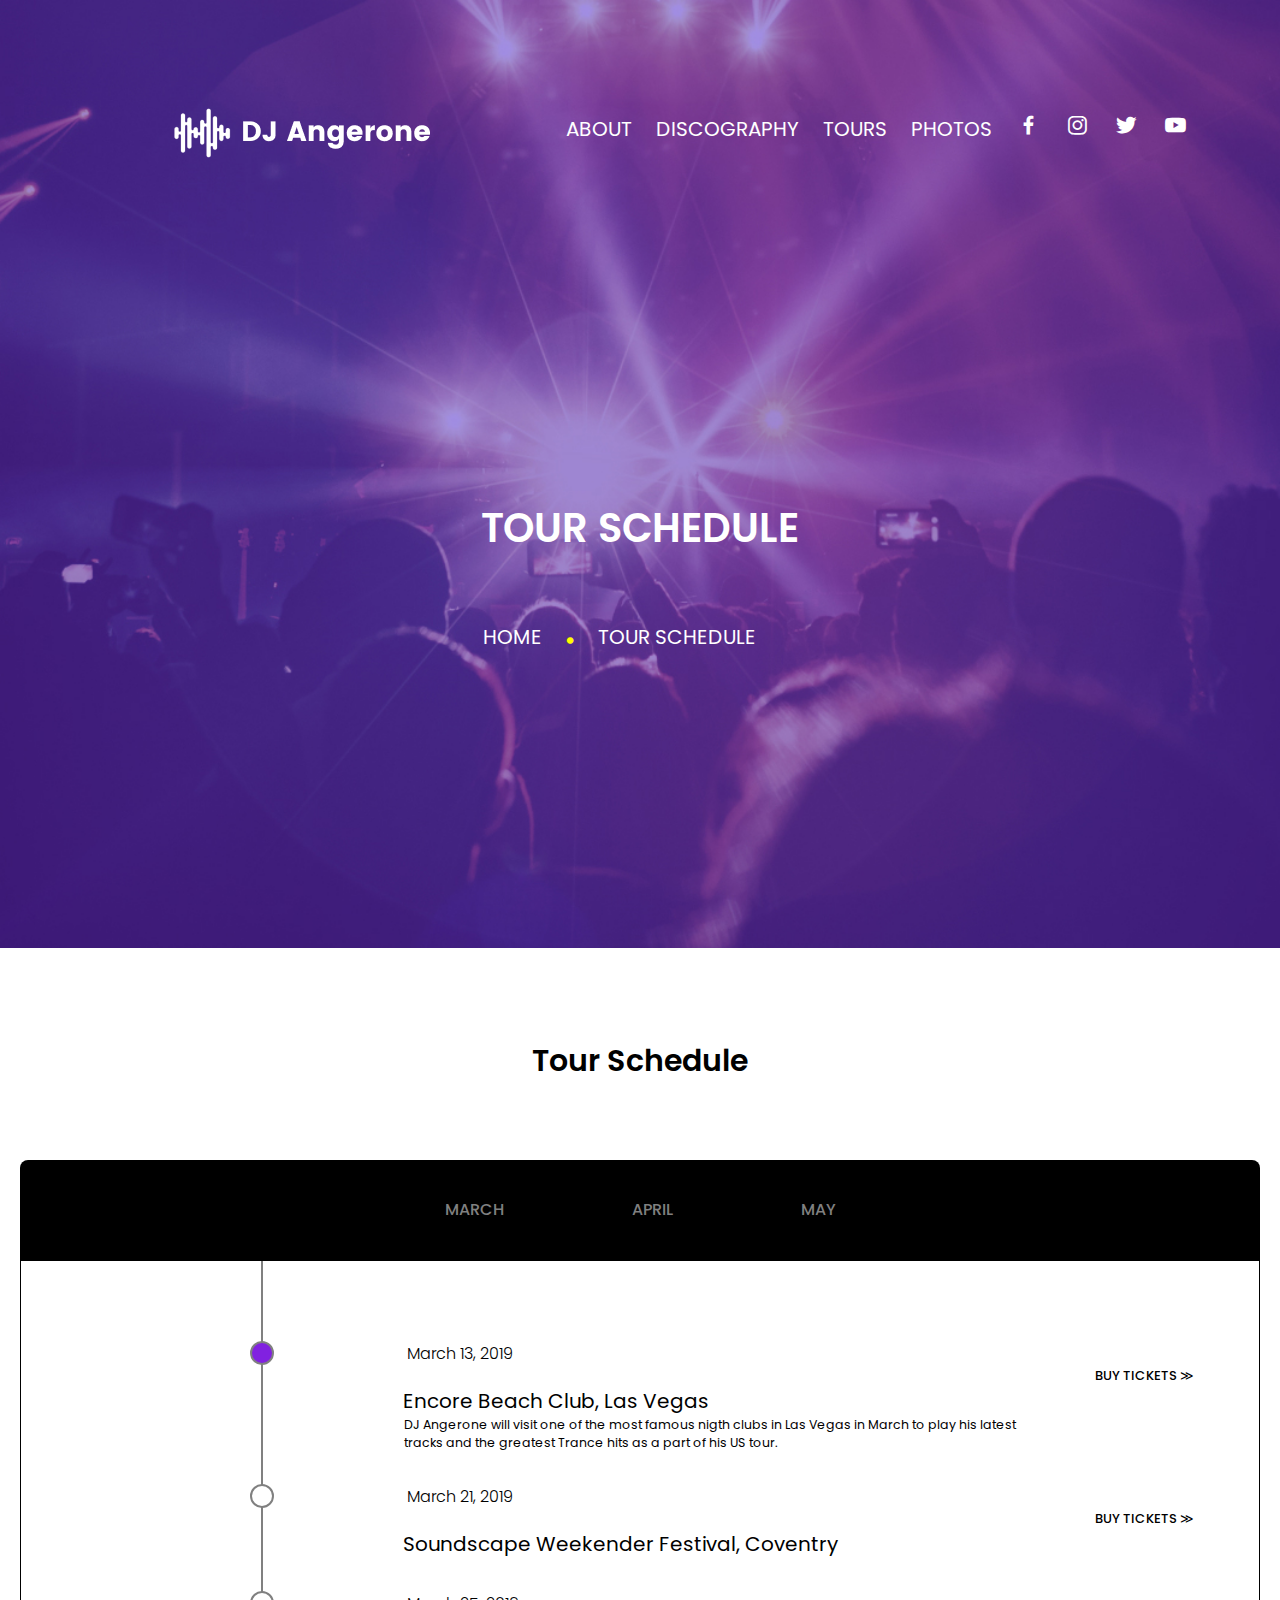
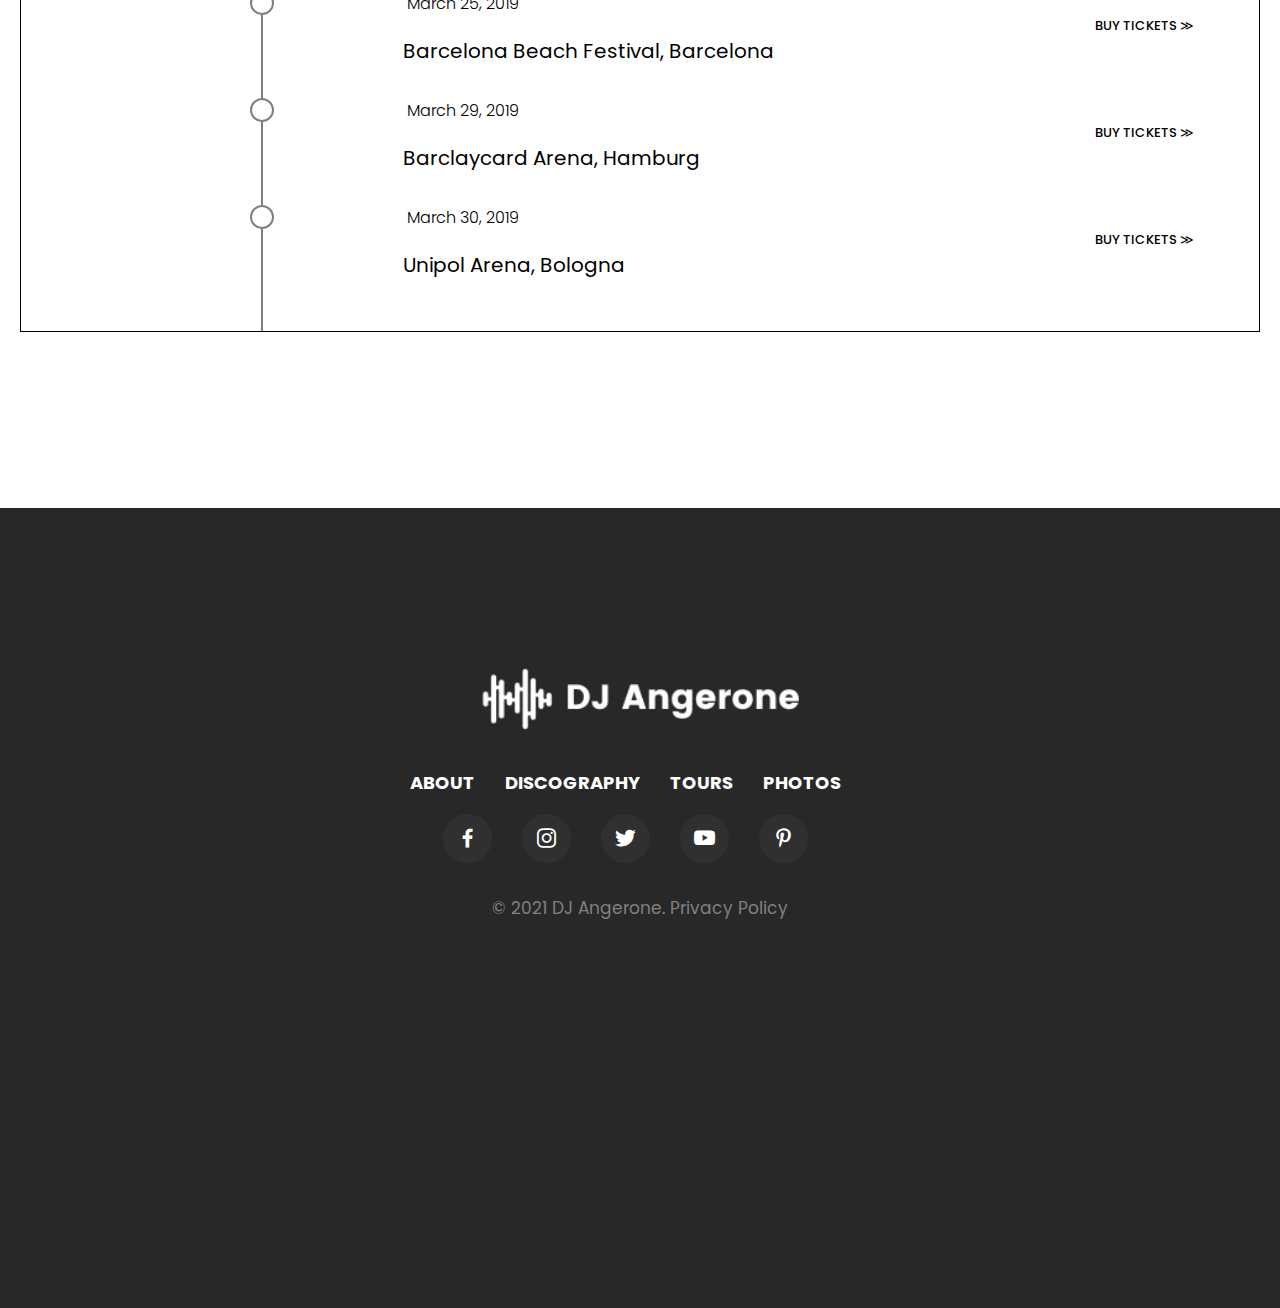
<file: tours.html>
<!DOCTYPE html>
<html lang="en">
    <head>
        <meta charset="UTF-8">
        <meta name="viewport" content="width=device-width, initial-scale=1.0"/>
        <meta http-equiv="X-UA-Compatible" content="ie=edge">
        <link href="css/reset.css" rel="stylesheet">
        <link rel="stylesheet" href="css/flexboxgrid.css">
        <link href="css/style.css" rel="stylesheet"/>
        <link href=' https://unpkg.com/boxicons@2.0.9/css/boxicons.min.css' rel='stylesheet'>
        <title>Tours</title>
    </head>
<body>
    <button onclick="topFunction()" id="carre" title="Go to top">&#8679</button>

    <div class="menuWrap">
        <input type="checkbox" class="toggler">
        <div class="hamburger"><div></div></div>
        <div class="menu">
            <div>
                <div>
                    <ul>
                        <li><a href="index.html">Home</a></li>
                        <li><a href="about.html">About</a></li>
                        <li><a href="discography.html">Discography</a></li>
                        <li><a href="tours.html">Tours</a></li>
                        <li><a href="gallery.html">Photos</a></li>
                        <li><a href="#"></a><i class='bx bxl-facebook'></i></li>
                        <li><a href="#"></a><i class='bx bxl-instagram'></i></li>
                        <li><a href="#"></a><i class='bx bxl-twitter'></i></li>
                        <li><a href="#"></a><i class='bx bxl-youtube'></i></li>
    
                    </ul>
                </div>
            </div>
        </div>
    </div>
    
    <!--HEADER -->
    <header class="header">
        <div class="container">
            <div class="row end-md end-lg center-xs middle-xs middle-sm middle-md middle-lg">
                <div class="col-xs-12 col-sm2 col-md-2 col-lg-2">
                    <a href="index.html" class="logo"><img src="media/logo.png" alt="Dj Angerone"></a>
                </div>
                <div class="col-xs-12 col-sm10 col-md-10 col-lg-10">
                    <nav>
                        <ul>
                            <li><a href="about.html">About</a></li>
                            <li><a href="discography.html">Discography</a></li>
                            <li><a href="tours.html">Tours</a></li>
                            <li><a href="gallery.html">Photos</a></li>
                            <li><a href="#"></a><i class='bx bxl-facebook'></i></li>
                            <li><a href="#"></a><i class='bx bxl-instagram'></i></li>
                            <li><a href="#"></a><i class='bx bxl-twitter'></i></li>
                            <li><a href="#"></a><i class='bx bxl-youtube'></i></li>
                        </ul>
                    </nav>
                </div>
            </div>
            <div class="row center-xs center-sm center-md center-lg middle-xs middle-sm middle-md middle-lg">
                <div class="headerText">
                    <h1>TOUR SCHEDULE</h1>
                    <ul>
                        <li><a href="index.html">Home</a></li>
                        <li><a href="#"><i class='bx bxs-circle' style='color:#fffc00'></i></a></li>
                        <li><a href="#">Tour Schedule</a></li>
                    </ul>
                </div>
            </div>
        </div>
    </header>
    
    <section class="tourschedule">
        <h2>Tour Schedule</h2>
        <div class="cadre">
            <ul class="months">
                <li>MARCH</li>
                <li>APRIL</li>
                <li>MAY</li>
            </ul>
            <section class="timeline">
                    
                    <div class="place1 col-xs-12 col-sm6 col-md-6 col-lg-12">
                        <p class="dates">March 13, 2019</p>
                        <a
                                href="https://github.com/becodeorg/LIE-Jepsen-5.34/blob/master/02-the-hill/01-dj-project/README.md"
                                title="Let's go"
                                target="_blank"
                        >BUY TICKETS ≫</a>
                        <h3>Encore Beach Club, Las Vegas</h3>
                        <p class="explications">DJ Angerone will visit one of the most famous nigth clubs in Las Vegas
                            in March to play his latest tracks and the greatest Trance hits as a part of his US
                            tour.</p>
                       
                        </div>

                    <div class="place2 col-xs-12 col-sm6 col-md-6 col-lg-12">
                        <p class="dates">March 21, 2019</p>
                        <a
                                href="https://github.com/becodeorg/LIE-Jepsen-5.34/blob/master/02-the-hill/01-dj-project/README.md"
                                title="Let's go"
                                target="_blank"
                        >BUY TICKETS ≫</a>
                        <h3>Soundscape Weekender Festival, Coventry</h3>
                        
                    </div>

                    <div class="place3 col-xs-12 col-sm6 col-md-6 col-lg-12">
                        <p class="dates">March 25, 2019</p>
                        <a
                        href="https://github.com/becodeorg/LIE-Jepsen-5.34/blob/master/02-the-hill/01-dj-project/README.md"
                        title="Let's go"
                        target="_blank"
                >BUY TICKETS ≫</a>
                        <h3>Barcelona Beach Festival, Barcelona</h3>
                       
                    </div>

                    <div class="place4 col-xs-12 col-sm6 col-md-6 col-lg-12">
                        <p class="dates">March 29, 2019</p>
                        <a
                                href="https://github.com/becodeorg/LIE-Jepsen-5.34/blob/master/02-the-hill/01-dj-project/README.md"
                                title="Let's go"
                                target="_blank"
                        >BUY TICKETS ≫</a>
                        <h3>Barclaycard Arena, Hamburg</h3>
                        
                    </div>

                    <div class="place5">
                        <p class="dates">March 30, 2019</p>
                        <a
                                href="https://github.com/becodeorg/LIE-Jepsen-5.34/blob/master/02-the-hill/01-dj-project/README.md"
                                title="Let's go"
                                target="_blank"
                        >BUY TICKETS ≫</a>
                        <h3>Unipol Arena, Bologna</h3>
                        
                    </div>

            </section>
        </div>
    </section>
    <footer>
        <div class="container">
    
            <a href="index.html"><img class="logoFooterAngerone" src ="media/logo.png" alt = "logoDjAngerone"></a>
    
            <nav class="about">
                <ul>
                    <li><a href ="about.html">ABOUT</a></li>
                    <li><a href ="discography.html">DISCOGRAPHY</a></li>
                    <li><a href ="tours.html">TOURS</a></li>
                    <li><a href ="gallery.html">PHOTOS</a></li>
                </ul>
            </nav>
    
            <nav class="social">
                <ul>
                    <li><a href="#"><i class='bx bxl-facebook'></i></a></li>
                    <li><a href="#"><i class='bx bxl-instagram'></i></a></li>
                    <li><a href="#"><i class='bx bxl-twitter'></i></a></li>
                    <li><a href="#"><i class='bx bxl-youtube'></i></a></li>
                    <li><a href="#"><i class='bx bxl-pinterest-alt'></i></a></li>
                </ul>
            </nav>
    
    
            <div>
                <p>© 2021 DJ Angerone. Privacy Policy</p>
            </div>
            <div class ="carre"></div>
    
        </div>
    </footer>
    <script src="scriptfooter.js"></script>
</body>
</html>
</file>
<file: css/flexboxgrid.css>
/* Uncomment and set these variables to customize the grid. */

.container-fluid {
  margin-right: auto;
  margin-left: auto;
  padding-right: 2rem;
  padding-left: 2rem;
}

.row {
  box-sizing: border-box;
  display: -ms-flexbox;
  display: -webkit-box;
  display: flex;
  -ms-flex: 0 1 auto;
  -webkit-box-flex: 0;
  flex: 0 1 auto;
  -ms-flex-direction: row;
  -webkit-box-orient: horizontal;
  -webkit-box-direction: normal;
  flex-direction: row;
  -ms-flex-wrap: wrap;
  flex-wrap: wrap;
  margin-right: -1rem;
  margin-left: -1rem;
}

.row.reverse {
  -ms-flex-direction: row-reverse;
  -webkit-box-orient: horizontal;
  -webkit-box-direction: reverse;
  flex-direction: row-reverse;
}

.col.reverse {
  -ms-flex-direction: column-reverse;
  -webkit-box-orient: vertical;
  -webkit-box-direction: reverse;
  flex-direction: column-reverse;
}

.col-xs,
.col-xs-1,
.col-xs-2,
.col-xs-3,
.col-xs-4,
.col-xs-5,
.col-xs-6,
.col-xs-7,
.col-xs-8,
.col-xs-9,
.col-xs-10,
.col-xs-11,
.col-xs-12 {
  box-sizing: border-box;
  -ms-flex: 0 0 auto;
  -webkit-box-flex: 0;
  flex: 0 0 auto;
  padding-right: 1rem;
  padding-left: 1rem;
}

.col-xs {
  -webkit-flex-grow: 1;
  -ms-flex-positive: 1;
  -webkit-box-flex: 1;
  flex-grow: 1;
  -ms-flex-preferred-size: 0;
  flex-basis: 0;
  max-width: 100%;
}

.col-xs-1 {
  -ms-flex-preferred-size: 8.333%;
  flex-basis: 8.333%;
  max-width: 8.333%;
}

.col-xs-2 {
  -ms-flex-preferred-size: 16.667%;
  flex-basis: 16.667%;
  max-width: 16.667%;
}

.col-xs-3 {
  -ms-flex-preferred-size: 25%;
  flex-basis: 25%;
  max-width: 25%;
}

.col-xs-4 {
  -ms-flex-preferred-size: 33.333%;
  flex-basis: 33.333%;
  max-width: 33.333%;
}

.col-xs-5 {
  -ms-flex-preferred-size: 41.667%;
  flex-basis: 41.667%;
  max-width: 41.667%;
}

.col-xs-6 {
  -ms-flex-preferred-size: 50%;
  flex-basis: 50%;
  max-width: 50%;
}

.col-xs-7 {
  -ms-flex-preferred-size: 58.333%;
  flex-basis: 58.333%;
  max-width: 58.333%;
}

.col-xs-8 {
  -ms-flex-preferred-size: 66.667%;
  flex-basis: 66.667%;
  max-width: 66.667%;
}

.col-xs-9 {
  -ms-flex-preferred-size: 75%;
  flex-basis: 75%;
  max-width: 75%;
}

.col-xs-10 {
  -ms-flex-preferred-size: 83.333%;
  flex-basis: 83.333%;
  max-width: 83.333%;
}

.col-xs-11 {
  -ms-flex-preferred-size: 91.667%;
  flex-basis: 91.667%;
  max-width: 91.667%;
}

.col-xs-12 {
  -ms-flex-preferred-size: 100%;
  flex-basis: 100%;
  max-width: 100%;
}

.col-xs-offset-1 {
  margin-left: 8.333%;
}

.col-xs-offset-2 {
  margin-left: 16.667%;
}

.col-xs-offset-3 {
  margin-left: 25%;
}

.col-xs-offset-4 {
  margin-left: 33.333%;
}

.col-xs-offset-5 {
  margin-left: 41.667%;
}

.col-xs-offset-6 {
  margin-left: 50%;
}

.col-xs-offset-7 {
  margin-left: 58.333%;
}

.col-xs-offset-8 {
  margin-left: 66.667%;
}

.col-xs-offset-9 {
  margin-left: 75%;
}

.col-xs-offset-10 {
  margin-left: 83.333%;
}

.col-xs-offset-11 {
  margin-left: 91.667%;
}

.start-xs {
  -ms-flex-pack: start;
  -webkit-box-pack: start;
  justify-content: flex-start;
  text-align: start;
}

.center-xs {
  -ms-flex-pack: center;
  -webkit-box-pack: center;
  justify-content: center;
  text-align: center;
}

.end-xs {
  -ms-flex-pack: end;
  -webkit-box-pack: end;
  justify-content: flex-end;
  text-align: end;
}

.top-xs {
  -ms-flex-align: start;
  -webkit-box-align: start;
  align-items: flex-start;
}

.middle-xs {
  -ms-flex-align: center;
  -webkit-box-align: center;
  align-items: center;
}

.bottom-xs {
  -ms-flex-align: end;
  -webkit-box-align: end;
  align-items: flex-end;
}

.around-xs {
  -ms-flex-pack: distribute;
  justify-content: space-around;
}

.between-xs {
  -ms-flex-pack: justify;
  -webkit-box-pack: justify;
  justify-content: space-between;
}

.first-xs {
  -ms-flex-order: -1;
  -webkit-box-ordinal-group: 0;
  order: -1;
}

.last-xs {
  -ms-flex-order: 1;
  -webkit-box-ordinal-group: 2;
  order: 1;
}

@media only screen and (min-width: 48em) {
  .container {
    width: 46rem;
  }

  .col-sm,
  .col-sm-1,
  .col-sm-2,
  .col-sm-3,
  .col-sm-4,
  .col-sm-5,
  .col-sm-6,
  .col-sm-7,
  .col-sm-8,
  .col-sm-9,
  .col-sm-10,
  .col-sm-11,
  .col-sm-12 {
    box-sizing: border-box;
    -ms-flex: 0 0 auto;
    -webkit-box-flex: 0;
    flex: 0 0 auto;
    padding-right: 1rem;
    padding-left: 1rem;
  }

  .col-sm {
    -webkit-flex-grow: 1;
    -ms-flex-positive: 1;
    -webkit-box-flex: 1;
    flex-grow: 1;
    -ms-flex-preferred-size: 0;
    flex-basis: 0;
    max-width: 100%;
  }

  .col-sm-1 {
    -ms-flex-preferred-size: 8.333%;
    flex-basis: 8.333%;
    max-width: 8.333%;
  }

  .col-sm-2 {
    -ms-flex-preferred-size: 16.667%;
    flex-basis: 16.667%;
    max-width: 16.667%;
  }

  .col-sm-3 {
    -ms-flex-preferred-size: 25%;
    flex-basis: 25%;
    max-width: 25%;
  }

  .col-sm-4 {
    -ms-flex-preferred-size: 33.333%;
    flex-basis: 33.333%;
    max-width: 33.333%;
  }

  .col-sm-5 {
    -ms-flex-preferred-size: 41.667%;
    flex-basis: 41.667%;
    max-width: 41.667%;
  }

  .col-sm-6 {
    -ms-flex-preferred-size: 50%;
    flex-basis: 50%;
    max-width: 50%;
  }

  .col-sm-7 {
    -ms-flex-preferred-size: 58.333%;
    flex-basis: 58.333%;
    max-width: 58.333%;
  }

  .col-sm-8 {
    -ms-flex-preferred-size: 66.667%;
    flex-basis: 66.667%;
    max-width: 66.667%;
  }

  .col-sm-9 {
    -ms-flex-preferred-size: 75%;
    flex-basis: 75%;
    max-width: 75%;
  }

  .col-sm-10 {
    -ms-flex-preferred-size: 83.333%;
    flex-basis: 83.333%;
    max-width: 83.333%;
  }

  .col-sm-11 {
    -ms-flex-preferred-size: 91.667%;
    flex-basis: 91.667%;
    max-width: 91.667%;
  }

  .col-sm-12 {
    -ms-flex-preferred-size: 100%;
    flex-basis: 100%;
    max-width: 100%;
  }

  .col-sm-offset-1 {
    margin-left: 8.333%;
  }

  .col-sm-offset-2 {
    margin-left: 16.667%;
  }

  .col-sm-offset-3 {
    margin-left: 25%;
  }

  .col-sm-offset-4 {
    margin-left: 33.333%;
  }

  .col-sm-offset-5 {
    margin-left: 41.667%;
  }

  .col-sm-offset-6 {
    margin-left: 50%;
  }

  .col-sm-offset-7 {
    margin-left: 58.333%;
  }

  .col-sm-offset-8 {
    margin-left: 66.667%;
  }

  .col-sm-offset-9 {
    margin-left: 75%;
  }

  .col-sm-offset-10 {
    margin-left: 83.333%;
  }

  .col-sm-offset-11 {
    margin-left: 91.667%;
  }

  .start-sm {
    -ms-flex-pack: start;
    -webkit-box-pack: start;
    justify-content: flex-start;
    text-align: start;
  }

  .center-sm {
    -ms-flex-pack: center;
    -webkit-box-pack: center;
    justify-content: center;
    text-align: center;
  }

  .end-sm {
    -ms-flex-pack: end;
    -webkit-box-pack: end;
    justify-content: flex-end;
    text-align: end;
  }

  .top-sm {
    -ms-flex-align: start;
    -webkit-box-align: start;
    align-items: flex-start;
  }

  .middle-sm {
    -ms-flex-align: center;
    -webkit-box-align: center;
    align-items: center;
  }

  .bottom-sm {
    -ms-flex-align: end;
    -webkit-box-align: end;
    align-items: flex-end;
  }

  .around-sm {
    -ms-flex-pack: distribute;
    justify-content: space-around;
  }

  .between-sm {
    -ms-flex-pack: justify;
    -webkit-box-pack: justify;
    justify-content: space-between;
  }

  .first-sm {
    -ms-flex-order: -1;
    -webkit-box-ordinal-group: 0;
    order: -1;
  }

  .last-sm {
    -ms-flex-order: 1;
    -webkit-box-ordinal-group: 2;
    order: 1;
  }
}

@media only screen and (min-width: 62em) {
  .container {
    width: 61rem;
  }

  .col-md,
  .col-md-1,
  .col-md-2,
  .col-md-3,
  .col-md-4,
  .col-md-5,
  .col-md-6,
  .col-md-7,
  .col-md-8,
  .col-md-9,
  .col-md-10,
  .col-md-11,
  .col-md-12 {
    box-sizing: border-box;
    -ms-flex: 0 0 auto;
    -webkit-box-flex: 0;
    flex: 0 0 auto;
    padding-right: 1rem;
    padding-left: 1rem;
  }

  .col-md {
    -webkit-flex-grow: 1;
    -ms-flex-positive: 1;
    -webkit-box-flex: 1;
    flex-grow: 1;
    -ms-flex-preferred-size: 0;
    flex-basis: 0;
    max-width: 100%;
  }

  .col-md-1 {
    -ms-flex-preferred-size: 8.333%;
    flex-basis: 8.333%;
    max-width: 8.333%;
  }

  .col-md-2 {
    -ms-flex-preferred-size: 16.667%;
    flex-basis: 16.667%;
    max-width: 16.667%;
  }

  .col-md-3 {
    -ms-flex-preferred-size: 25%;
    flex-basis: 25%;
    max-width: 25%;
  }

  .col-md-4 {
    -ms-flex-preferred-size: 33.333%;
    flex-basis: 33.333%;
    max-width: 33.333%;
  }

  .col-md-5 {
    -ms-flex-preferred-size: 41.667%;
    flex-basis: 41.667%;
    max-width: 41.667%;
  }

  .col-md-6 {
    -ms-flex-preferred-size: 50%;
    flex-basis: 50%;
    max-width: 50%;
  }

  .col-md-7 {
    -ms-flex-preferred-size: 58.333%;
    flex-basis: 58.333%;
    max-width: 58.333%;
  }

  .col-md-8 {
    -ms-flex-preferred-size: 66.667%;
    flex-basis: 66.667%;
    max-width: 66.667%;
  }

  .col-md-9 {
    -ms-flex-preferred-size: 75%;
    flex-basis: 75%;
    max-width: 75%;
  }

  .col-md-10 {
    -ms-flex-preferred-size: 83.333%;
    flex-basis: 83.333%;
    max-width: 83.333%;
  }

  .col-md-11 {
    -ms-flex-preferred-size: 91.667%;
    flex-basis: 91.667%;
    max-width: 91.667%;
  }

  .col-md-12 {
    -ms-flex-preferred-size: 100%;
    flex-basis: 100%;
    max-width: 100%;
  }

  .col-md-offset-1 {
    margin-left: 8.333%;
  }

  .col-md-offset-2 {
    margin-left: 16.667%;
  }

  .col-md-offset-3 {
    margin-left: 25%;
  }

  .col-md-offset-4 {
    margin-left: 33.333%;
  }

  .col-md-offset-5 {
    margin-left: 41.667%;
  }

  .col-md-offset-6 {
    margin-left: 50%;
  }

  .col-md-offset-7 {
    margin-left: 58.333%;
  }

  .col-md-offset-8 {
    margin-left: 66.667%;
  }

  .col-md-offset-9 {
    margin-left: 75%;
  }

  .col-md-offset-10 {
    margin-left: 83.333%;
  }

  .col-md-offset-11 {
    margin-left: 91.667%;
  }

  .start-md {
    -ms-flex-pack: start;
    -webkit-box-pack: start;
    justify-content: flex-start;
    text-align: start;
  }

  .center-md {
    -ms-flex-pack: center;
    -webkit-box-pack: center;
    justify-content: center;
    text-align: center;
  }

  .end-md {
    -ms-flex-pack: end;
    -webkit-box-pack: end;
    justify-content: flex-end;
    text-align: end;
  }

  .top-md {
    -ms-flex-align: start;
    -webkit-box-align: start;
    align-items: flex-start;
  }

  .middle-md {
    -ms-flex-align: center;
    -webkit-box-align: center;
    align-items: center;
  }

  .bottom-md {
    -ms-flex-align: end;
    -webkit-box-align: end;
    align-items: flex-end;
  }

  .around-md {
    -ms-flex-pack: distribute;
    justify-content: space-around;
  }

  .between-md {
    -ms-flex-pack: justify;
    -webkit-box-pack: justify;
    justify-content: space-between;
  }

  .first-md {
    -ms-flex-order: -1;
    -webkit-box-ordinal-group: 0;
    order: -1;
  }

  .last-md {
    -ms-flex-order: 1;
    -webkit-box-ordinal-group: 2;
    order: 1;
  }
}

@media only screen and (min-width: 75em) {
  .container {
    width: 71rem;
  }

  .col-lg,
  .col-lg-1,
  .col-lg-2,
  .col-lg-3,
  .col-lg-4,
  .col-lg-5,
  .col-lg-6,
  .col-lg-7,
  .col-lg-8,
  .col-lg-9,
  .col-lg-10,
  .col-lg-11,
  .col-lg-12 {
    box-sizing: border-box;
    -ms-flex: 0 0 auto;
    -webkit-box-flex: 0;
    flex: 0 0 auto;
    padding-right: 1rem;
    padding-left: 1rem;
  }

  .col-lg {
    -webkit-flex-grow: 1;
    -ms-flex-positive: 1;
    -webkit-box-flex: 1;
    flex-grow: 1;
    -ms-flex-preferred-size: 0;
    flex-basis: 0;
    max-width: 100%;
  }

  .col-lg-1 {
    -ms-flex-preferred-size: 8.333%;
    flex-basis: 8.333%;
    max-width: 8.333%;
  }

  .col-lg-2 {
    -ms-flex-preferred-size: 16.667%;
    flex-basis: 16.667%;
    max-width: 16.667%;
  }

  .col-lg-3 {
    -ms-flex-preferred-size: 25%;
    flex-basis: 25%;
    max-width: 25%;
  }

  .col-lg-4 {
    -ms-flex-preferred-size: 33.333%;
    flex-basis: 33.333%;
    max-width: 33.333%;
  }

  .col-lg-5 {
    -ms-flex-preferred-size: 41.667%;
    flex-basis: 41.667%;
    max-width: 41.667%;
  }

  .col-lg-6 {
    -ms-flex-preferred-size: 50%;
    flex-basis: 50%;
    max-width: 50%;
  }

  .col-lg-7 {
    -ms-flex-preferred-size: 58.333%;
    flex-basis: 58.333%;
    max-width: 58.333%;
  }

  .col-lg-8 {
    -ms-flex-preferred-size: 66.667%;
    flex-basis: 66.667%;
    max-width: 66.667%;
  }

  .col-lg-9 {
    -ms-flex-preferred-size: 75%;
    flex-basis: 75%;
    max-width: 75%;
  }

  .col-lg-10 {
    -ms-flex-preferred-size: 83.333%;
    flex-basis: 83.333%;
    max-width: 83.333%;
  }

  .col-lg-11 {
    -ms-flex-preferred-size: 91.667%;
    flex-basis: 91.667%;
    max-width: 91.667%;
  }

  .col-lg-12 {
    -ms-flex-preferred-size: 100%;
    flex-basis: 100%;
    max-width: 100%;
  }

  .col-lg-offset-1 {
    margin-left: 8.333%;
  }

  .col-lg-offset-2 {
    margin-left: 16.667%;
  }

  .col-lg-offset-3 {
    margin-left: 25%;
  }

  .col-lg-offset-4 {
    margin-left: 33.333%;
  }

  .col-lg-offset-5 {
    margin-left: 41.667%;
  }

  .col-lg-offset-6 {
    margin-left: 50%;
  }

  .col-lg-offset-7 {
    margin-left: 58.333%;
  }

  .col-lg-offset-8 {
    margin-left: 66.667%;
  }

  .col-lg-offset-9 {
    margin-left: 75%;
  }

  .col-lg-offset-10 {
    margin-left: 83.333%;
  }

  .col-lg-offset-11 {
    margin-left: 91.667%;
  }

  .start-lg {
    -ms-flex-pack: start;
    -webkit-box-pack: start;
    justify-content: flex-start;
    text-align: start;
  }

  .center-lg {
    -ms-flex-pack: center;
    -webkit-box-pack: center;
    justify-content: center;
    text-align: center;
  }

  .end-lg {
    -ms-flex-pack: end;
    -webkit-box-pack: end;
    justify-content: flex-end;
    text-align: end;
  }

  .top-lg {
    -ms-flex-align: start;
    -webkit-box-align: start;
    align-items: flex-start;
  }

  .middle-lg {
    -ms-flex-align: center;
    -webkit-box-align: center;
    align-items: center;
  }

  .bottom-lg {
    -ms-flex-align: end;
    -webkit-box-align: end;
    align-items: flex-end;
  }

  .around-lg {
    -ms-flex-pack: distribute;
    justify-content: space-around;
  }

  .between-lg {
    -ms-flex-pack: justify;
    -webkit-box-pack: justify;
    justify-content: space-between;
  }

  .first-lg {
    -ms-flex-order: -1;
    -webkit-box-ordinal-group: 0;
    order: -1;
  }

  .last-lg {
    -ms-flex-order: 1;
    -webkit-box-ordinal-group: 2;
    order: 1;
  }
}
</file>
<file: css/style.css>
@import url("https://fonts.googleapis.com/css2?family=Poppins:wght@100;200;300;400;500;600;700;800&display=swap%27");
#homeHeader {
  background-image: url("../media/homapage-banner-img.jpg");
  background-size: cover;
  background-position: center;
  height: 100vh;
  width: 100%;
  padding-top: 3em;
}

#homeHeader ul {
  list-style: none;
  padding-bottom: 10px;
}

#homeHeader li {
  padding-right: 20px;
  display: inline;
  text-transform: uppercase;
}

#homeHeader a {
  font-size: 20px;
  text-decoration: none;
  color: #fff;
}

#homeHeader a:hover {
  color: #8F929D;
}

#homeHeader i {
  color: #fff;
  font-size: 25px;
  cursor: pointer;
}

#homeHeader i:hover {
  color: #8F929D;
}

@media (max-width: 991px) {
  #homeHeader li {
    display: none;
  }
}

.menuWrap {
  display: none;
  position: fixed;
  top: 2rem;
  left: 2rem;
  z-index: 1;
}

@media (max-width: 991px) {
  .menuWrap {
    display: block;
  }
}

.menuWrap .toggler {
  position: absolute;
  top: 0;
  left: 0;
  z-index: 2;
  cursor: pointer;
  width: 40px;
  height: 40px;
  opacity: 0;
}

.menuWrap .hamburger {
  position: absolute;
  top: 0;
  left: 0;
  z-index: 1;
  width: 40px;
  height: 40px;
  padding: 1rem;
  background: rgba(0, 0, 0, 0.8);
  display: -webkit-box;
  display: -ms-flexbox;
  display: flex;
  -webkit-box-align: center;
      -ms-flex-align: center;
          align-items: center;
  -webkit-box-pack: center;
      -ms-flex-pack: center;
          justify-content: center;
}

.menuWrap .hamburger > div {
  position: relative;
  width: 100%;
  height: 2px;
  background-color: #fff;
  display: -webkit-box;
  display: -ms-flexbox;
  display: flex;
  -webkit-box-align: center;
      -ms-flex-align: center;
          align-items: center;
  -webkit-box-pack: center;
      -ms-flex-pack: center;
          justify-content: center;
  -webkit-transition: all 0.4s ease;
  transition: all 0.4s ease;
}

.menuWrap .hamburger > div:before,
.menuWrap .hamburger > div:after {
  content: '';
  position: absolute;
  z-index: 1;
  top: -10px;
  width: 100%;
  height: 2px;
  background: inherit;
}

.menuWrap .hamburger > div:after {
  top: 10px;
}

.menuWrap .toggler:checked + .hamburger > div {
  -webkit-transform: rotate(135deg);
          transform: rotate(135deg);
}

.menuWrap .toggler:checked + .hamburger > div:before,
.menuWrap .toggler:checked + .hamburger > div:after {
  top: 0;
  -webkit-transform: rotate(90deg);
          transform: rotate(90deg);
}

.menuWrap .menu {
  position: fixed;
  top: 0;
  left: 0;
  width: 100%;
  height: 100%;
  visibility: hidden;
  overflow: hidden;
  display: -webkit-box;
  display: -ms-flexbox;
  display: flex;
  -webkit-box-align: center;
      -ms-flex-align: center;
          align-items: center;
  -webkit-box-pack: center;
      -ms-flex-pack: center;
          justify-content: center;
}

.menuWrap .menu > div {
  background-color: rgba(24, 39, 51, 0.85);
  border-radius: 50%;
  width: 200vw;
  height: 200vw;
  display: -webkit-box;
  display: -ms-flexbox;
  display: flex;
  -webkit-box-flex: 0;
      -ms-flex: none;
          flex: none;
  -webkit-box-align: center;
      -ms-flex-align: center;
          align-items: center;
  -webkit-box-pack: center;
      -ms-flex-pack: center;
          justify-content: center;
  -webkit-transform: scale(0);
          transform: scale(0);
  -webkit-transition: all 0.4s ease;
  transition: all 0.4s ease;
}

.menuWrap .menu > div > div {
  text-align: center;
  max-width: 90vw;
  max-height: 100vh;
  opacity: 0;
  -webkit-transition: 0.4s ease;
  transition: 0.4s ease;
}

.menuWrap .menu > div > div ul > li {
  list-style: none;
  color: #fff;
  font-size: 1.5rem;
  padding: 1rem;
}

.menuWrap .menu > div > div ul > li > a {
  color: inherit;
  text-decoration: none;
  -webkit-transition: 0.4s ease;
  transition: 0.4s ease;
}

.menuWrap .menu > div > div ul > li:hover {
  color: #545151;
  cursor: pointer;
}

.menuWrap .toggler:checked ~ .menu {
  visibility: visible;
}

.menuWrap .toggler:checked ~ .menu > div {
  -webkit-transform: scale(1);
          transform: scale(1);
  -webkit-transition-duration: 0.75s;
          transition-duration: 0.75s;
}

.menuWrap .toggler:checked ~ .menu > div > div {
  opacity: 1;
}

.header {
  background-image: url("../media/banner-img.jpg");
  background-size: cover;
  background-position: center;
  height: 100vh;
  width: 100%;
  padding-top: 3em;
}

.header ul {
  list-style: none;
  padding-bottom: 10px;
}

.header li {
  padding-right: 20px;
  display: inline;
  text-transform: uppercase;
}

.header a {
  font-size: 20px;
  text-decoration: none;
  color: #fff;
}

.header a:hover {
  color: #8F929D;
}

.header i {
  color: #fff;
  font-size: 25px;
  cursor: pointer;
}

.header i:hover {
  color: #8F929D;
}

@media (max-width: 991px) {
  .header nav li {
    display: none;
  }
}

.header h1 {
  margin-top: 7em;
  text-transform: uppercase;
  color: #fff;
}

.header p {
  color: #fff;
}

.header p:hover {
  color: #8F929D;
  cursor: pointer;
}

.header .bx.bxs-circle {
  font-size: 8px;
}

.header ul:nth-child(2) {
  padding-right: 22px;
  margin-top: 4em;
}

footer {
  background-color: #282828;
  text-align: center;
  height: 15rem;
}

footer .logoFooterAngerone {
  position: relative;
  padding-top: 5rem;
  width: 20rem;
}

footer .about {
  display: -webkit-box;
  display: -ms-flexbox;
  display: flex;
  -webkit-box-pack: center;
      -ms-flex-pack: center;
          justify-content: center;
  list-style-type: none;
}

@media (max-width: 700px) {
  footer .about ul {
    display: block;
  }
  footer .about ul > li {
    padding-top: 5px;
  }
}

footer ul {
  margin-top: 2rem;
  color: white;
  font-size: 18px;
  font-weight: bold;
}

footer ul a {
  color: white;
  text-decoration: none;
}

footer ul a:hover {
  color: #8F929D;
}

footer ul {
  display: -webkit-box;
  display: -ms-flexbox;
  display: flex;
}

footer li {
  list-style: none;
  padding-right: 30px;
}

footer .container {
  position: relative;
  text-align: center;
}

footer .social {
  display: -webkit-box;
  display: -ms-flexbox;
  display: flex;
  -webkit-box-pack: center;
      -ms-flex-pack: center;
          justify-content: center;
  list-style-type: none;
}

footer .social ul {
  height: auto;
  margin-top: -2rem;
}

footer .social ul i {
  font-size: 140%;
  border-radius: 80%;
  background-color: rgba(68, 68, 68, 0.3);
  padding: 12px;
  margin-top: 2em;
}

footer .social ul i:hover {
  color: #8F929D;
}

footer p {
  font-size: 17px;
  text-align: center;
  color: grey;
  padding-top: 2rem;
  text-transform: initial;
}

#carre {
  width: 70px;
  height: 70px;
  background: #8121E0;
  border-radius: 5%;
  margin-left: 80rem;
  margin-top: 40rem;
  position: absolute;
  display: block;
  position: fixed;
  color: white;
  z-index: 1;
}

.angeroneContact {
  margin-top: 2em;
}

.angeroneContact #signature {
  float: right;
}

.angeroneContact img:nth-child(2) {
  height: 25%;
}

.angeroneContact ul {
  list-style: none;
  display: -webkit-box;
  display: -ms-flexbox;
  display: flex;
  padding-left: 0;
}

.angeroneContact li {
  padding-right: 20px;
  font-size: 25px;
}

.angeroneContact li:hover {
  color: #8021E1;
  cursor: pointer;
}

.angeroneContact .getInTouch {
  border: none;
  border-radius: 10px;
  margin-top: 5em;
  margin-bottom: 5em;
  padding: 1rem;
  background-color: #8021E1;
}

.angeroneContact .getInTouch:hover {
  background-color: #8F929D;
}

.angeroneContact .getInTouch > a {
  color: #fff;
  text-decoration: none;
  text-transform: uppercase;
  font-weight: bold;
}

.angeroneContact p:nth-child(6) {
  font-size: 13px;
}

.angeroneContact p:nth-child(7) {
  font-style: italic;
}

.angeroneContact .line {
  border-top: 2px solid grey;
  width: 10em;
}

.discoverAngerone {
  background-color: #F5F5F5;
}

.discoverAngerone .violetSquare {
  width: 30px;
  height: 40px;
  outline: 2px solid #8021E1;
  margin: auto;
}

.discographyContent {
  margin-top: 3em;
}

.galleryContent {
  margin-top: 3em;
}

.galleryContent .panel {
  background-size: auto 100%;
  background-position: center;
  background-repeat: no-repeat;
  height: 35vh;
  border-radius: 25px;
  color: #fff;
  cursor: pointer;
  -webkit-box-flex: 0.5;
      -ms-flex: 0.5;
          flex: 0.5;
  margin: 10px;
  position: relative;
}

.galleryContent .panel:hover {
  opacity: 0.5;
}

.aboutdj {
  margin: 5em 0 2em 0;
}

.aboutdj .about_dj {
  display: -webkit-box;
  display: -ms-flexbox;
  display: flex;
  -webkit-box-align: center;
      -ms-flex-align: center;
          align-items: center;
  -webkit-box-pack: center;
      -ms-flex-pack: center;
          justify-content: center;
  margin: 2em 0;
}

.aboutdj .about_dj img {
  width: 26em;
  border-radius: 0.313em;
}

.aboutdj .about {
  margin-top: 4em;
}

.aboutdj .about h2 {
  font-size: 2em;
  font-weight: 600;
  text-align: left;
  margin: 0;
}

.aboutdj .about p {
  font-size: 0.79em;
  font-weight: 200;
  margin: 0;
  text-align: left;
}

.aboutdj .about q {
  quotes: none;
  font-size: 1.3em;
  font-weight: 200;
  display: block;
  position: relative;
  text-align: left;
  left: 1em;
  margin: 1em 0;
}

.aboutdj .about q::before {
  position: absolute;
  content: ' " ';
  color: blueviolet;
  font-size: 10em;
  opacity: 0.2;
  bottom: -0.19em;
  -webkit-transform: rotate(190deg);
          transform: rotate(190deg);
}

.listen {
  display: -ms-grid;
  display: grid;
  justify-items: center;
  -webkit-box-pack: center;
      -ms-flex-pack: center;
          justify-content: center;
  background-image: -webkit-gradient(linear, left top, left bottom, from(rgba(0, 0, 0, 0.3)), to(rgba(0, 0, 0, 0.3))), url("../media/homepage-latest-releases-background.jpg");
  background-image: linear-gradient(rgba(0, 0, 0, 0.3), rgba(0, 0, 0, 0.3)), url("../media/homepage-latest-releases-background.jpg");
  background-size: cover;
  background-position: center;
  height: 24em;
  width: 100%;
}

.listen h2 {
  color: white;
  font-weight: 400;
  font-size: 1.875em;
  text-align: center;
  padding-top: 4.8em;
  margin: 0;
}

.listen a {
  text-decoration: none;
  color: white;
  background-color: #8121e0;
  padding: 0.75em 1.563em;
  border-radius: 0.313em;
  font-weight: 500;
  font-size: 0.875em;
  text-align: center;
  height: 1.8em;
  position: relative;
}

.listen a::before {
  content: "";
  position: absolute;
  width: 7.6rem;
  height: 3rem;
  border-radius: 0.313em;
  left: 0;
  right: 10%;
  top: 4%;
}

.listen a:hover {
  background: #8121e0;
  opacity: 0.5;
  color: white;
  border-radius: 0.313em;
  -webkit-box-shadow: 0.625em 0.625em 0.375em black;
          box-shadow: 0.625em 0.625em 0.375em black;
}

@-webkit-keyframes box {
  0% {
    opacity: 1;
  }
  100% {
    opacity: 0;
  }
}

@keyframes box {
  0% {
    opacity: 1;
  }
  100% {
    opacity: 0;
  }
}

.listen a:hover::before {
  -webkit-animation: box 0.1s forwards ease-out;
          animation: box 0.1s forwards ease-out;
}

.latest_releases .intro_releases {
  text-align: center;
  margin: auto;
  max-width: 41em;
}

.latest_releases .intro_releases h2 {
  margin: 3em 0 0 0;
  font-size: 2em;
  font-weight: 600;
  padding-bottom: 0.5em;
}

.latest_releases .intro_releases p {
  font-size: 0.8em;
  padding-bottom: 4.375em;
}

.latest_releases .album {
  max-width: 70em;
  display: -webkit-box;
  display: -ms-flexbox;
  display: flex;
  margin: auto;
  -webkit-box-pack: justify;
      -ms-flex-pack: justify;
          justify-content: space-between;
}

.latest_releases .album h3 {
  font-weight: 400;
  font-size: 1.25em;
  text-align: center;
  margin: 0;
  padding-top: 0.625em;
}

.latest_releases .album p {
  font-weight: 200;
  font-size: 0.75em;
  text-align: center;
  margin: 0;
  padding-bottom: 4em;
}

.mainfanbase {
  background-color: #282828;
  background-image: url("../media/bg-circle-1.png");
  background-size: cover;
  background-position: center;
  min-height: 55em;
  display: -webkit-box;
  display: -ms-flexbox;
  display: flex;
  -webkit-box-align: center;
      -ms-flex-align: center;
          align-items: center;
  padding: 1em;
}

@media (max-width: 786px) {
  .mainfanbase {
    -webkit-box-orient: vertical;
    -webkit-box-direction: normal;
        -ms-flex-direction: column;
            flex-direction: column;
    -webkit-box-pack: center;
        -ms-flex-pack: center;
            justify-content: center;
  }
}

.mainfanbase .imgfanbase {
  height: 54em;
  width: 40%;
  position: relative;
  display: -webkit-box;
  display: -ms-flexbox;
  display: flex;
  -ms-flex-wrap: wrap;
      flex-wrap: wrap;
}

.mainfanbase .imgfanbase .fanbase1 {
  width: 10.875em;
  height: 8em;
  border-radius: 0.25em;
  position: relative;
  left: 10.5em;
  top: 2em;
}

.mainfanbase .imgfanbase .fanbase2 {
  width: 14.688em;
  height: auto;
  border-radius: 0.25em;
  position: relative;
  left: 4em;
  top: 1em;
}

.mainfanbase .imgfanbase .fanbase3 {
  border-radius: 0.25em;
  width: 11.875em;
  height: auto;
  position: relative;
  left: 8.2em;
  bottom: 3em;
}

.mainfanbase .imgfanbase .fanbase4 {
  border-radius: 0.25em;
  width: 17.813em;
  height: auto;
  position: relative;
  left: 4.5em;
  bottom: 5em;
}

.mainfanbase .imgfanbase .fanbase5 {
  border-radius: 0.25em;
  width: 11.875em;
  height: auto;
  position: relative;
  left: 10em;
  bottom: 9.8em;
}

.mainfanbase .imgfanbase .fanbase6 {
  border-radius: 0.25em;
  width: 14.375em;
  height: auto;
  position: relative;
  left: 5.5em;
  bottom: 11em;
}

.mainfanbase .txt_fanbase {
  color: white;
}

.mainfanbase .txt_fanbase h2 {
  font-size: 1.875em;
  font-weight: 600;
}

.mainfanbase .txt_fanbase p {
  font-size: 0.813em;
  font-weight: 200;
}

.mainfanbase .txt_fanbase h3 {
  font-size: 1.313em;
  font-weight: 400;
}

.mainfanbase .txt_fanbase li {
  margin: 0;
  padding: 0 1.875em;
  list-style: none;
}

.tourschedule h2 {
  text-align: center;
  font-size: 1.875em;
  font-weight: 600;
  margin-bottom: 2em;
  margin-top: 3em;
}

.tourschedule .cadre {
  max-width: 1240px;
  padding: 1em;
  margin: 3em auto;
}

.tourschedule .cadre .months {
  background-color: black;
  border-radius: 0.5em 0.5em 0 0;
  color: gray;
  display: -webkit-box;
  display: -ms-flexbox;
  display: flex;
  -webkit-box-pack: center;
      -ms-flex-pack: center;
          justify-content: center;
  height: 6.25em;
  max-width: 1240px;
  margin: auto;
  font-weight: 500;
  text-align: center;
  list-style: none;
}

.tourschedule .cadre .months li {
  margin: .5em 1em;
}

.tourschedule .cadre .months li::before {
  content: "";
  position: absolute;
}

.tourschedule .cadre .months li:hover {
  color: white;
  border-bottom: solid #8121e0 0.2em;
}

@-webkit-keyframes line {
  0% {
    opacity: 1;
  }
  100% {
    opacity: 0;
  }
}

@keyframes line {
  0% {
    opacity: 1;
  }
  100% {
    opacity: 0;
  }
}

.tourschedule .cadre .months li:hover::before {
  -webkit-animation: line 0.1s forwards ease-out;
          animation: line 0.1s forwards ease-out;
}

.tourschedule .cadre .places {
  display: -webkit-box;
  display: -ms-flexbox;
  display: flex;
  -webkit-box-orient: vertical;
  -webkit-box-direction: normal;
      -ms-flex-direction: column;
          flex-direction: column;
  max-width: 1240px;
  border: solid #d4d4d4 0.1em;
  margin: auto;
  list-style: none;
}

.tourschedule .cadre .places .dates {
  font-weight: 300;
  font-size: 1em;
  margin: auto;
}

.tourschedule .cadre .places h3 {
  font-weight: 400;
  font-size: 1.25em;
  padding-left: 9em;
}

.tourschedule .cadre .places p {
  font-size: 0.781em;
  padding-left: 9em;
}

.tourschedule .cadre .places .explications {
  padding-left: 14.5em;
}

.tourschedule .cadre .places a {
  text-decoration: none;
  color: black;
  font-size: 0.813em;
  font-weight: 500;
  display: -webkit-box;
  display: -ms-flexbox;
  display: flex;
  -webkit-box-pack: end;
      -ms-flex-pack: end;
          justify-content: flex-end;
  -webkit-box-align: center;
      -ms-flex-align: center;
          align-items: center;
}

.parteners {
  background-image: -webkit-gradient(linear, left top, left bottom, from(rgba(0, 0, 0, 0.3)), to(rgba(0, 0, 0, 0.3))), url("../media/homepage-sponsors-background.jpg");
  background-image: linear-gradient(rgba(0, 0, 0, 0.3), rgba(0, 0, 0, 0.3)), url("../media/homepage-sponsors-background.jpg");
  background-size: cover;
  background-position: center;
  height: 27em;
  width: 100%;
}

.parteners h2 {
  color: white;
  text-align: center;
  font-size: 1.9em;
  font-weight: 600;
  padding-top: 3em;
}

.logo {
  display: -webkit-box;
  display: -ms-flexbox;
  display: flex;
  -ms-flex-pack: distribute;
      justify-content: space-around;
  -ms-flex-wrap: wrap;
      flex-wrap: wrap;
  padding: 3em 5em;
}

.logo .logo1 {
  height: 5em;
  margin: 2em;
}

.logo .logo2 {
  height: 1.563em;
  margin: 2em;
}

.logo .logo3 {
  height: 4.063em;
  margin: 2em;
}

.logo .logo4 {
  height: 3.125em;
  margin: 1.563em;
  margin: 2em;
}

.tickets {
  max-width: 1240px;
  width: 100%;
  margin: auto;
  overflow: visible;
}

.tickets h2 {
  text-align: center;
  font-size: 2.063em;
  font-weight: 600;
  margin-top: 5em;
}

.tickets .tarifs {
  text-align: center;
  display: -webkit-box;
  display: -ms-flexbox;
  display: flex;
  -ms-flex-wrap: wrap;
      flex-wrap: wrap;
  -ms-flex-pack: distribute;
      justify-content: space-around;
  -webkit-box-align: center;
      -ms-flex-align: center;
          align-items: center;
}

.tickets .tarifs div {
  margin: 2em 0;
}

.tickets .tarifs h3 {
  font-weight: 300;
  font-size: 0.938em;
}

.tickets .tarifs p {
  font-weight: 400;
  font-size: 5.625em;
  margin: auto;
}

.tickets .tarifs p .dollar {
  font-size: 0.2em;
  position: relative;
  left: 1em;
  bottom: 2.5em;
}

.tickets .tarifs ul {
  -webkit-box-orient: vertical;
  -webkit-box-direction: normal;
      -ms-flex-direction: column;
          flex-direction: column;
  text-align: center;
  padding: 0.938em 0;
}

.tickets .tarifs ul li {
  list-style: none;
  padding: 0;
  margin-bottom: 0.5em;
  font-size: 0.75em;
}

.tickets .tarifs .standard {
  border-left: solid gray 0.063em;
  border-right: solid gray 0.063em;
  width: 21.875em;
  height: auto;
  margin: 0;
}

.tickets .tarifs a {
  color: black;
  text-decoration: none;
  text-align: center;
  font-weight: 500;
  position: relative;
  padding: .938em 1.563em;
  border-radius: 1.563em;
}

.tickets .tarifs a::before {
  content: "";
  position: absolute;
  width: 7.6rem;
  height: 3rem;
  border-radius: 0.313em;
  border: solid black 0.063em;
  left: 0;
  right: 10%;
  top: 4%;
}

.tickets .tarifs a:hover {
  background: #8121e0;
  color: white;
  width: 1.125em;
  border-radius: 0.313em;
  -webkit-box-shadow: 0.625em 0.625em 0.375em #dddddd;
          box-shadow: 0.625em 0.625em 0.375em #dddddd;
}

@keyframes box {
  0% {
    opacity: 1;
  }
  100% {
    opacity: 0;
  }
}

.tickets .tarifs a:hover::before {
  -webkit-animation: box 0.1s forwards ease-out;
          animation: box 0.1s forwards ease-out;
}

.pictures {
  display: -webkit-box;
  display: -ms-flexbox;
  display: flex;
  -ms-flex-wrap: wrap;
      flex-wrap: wrap;
  margin-top: 7em;
}

.pictures .img1 {
  width: 33.1%;
  height: 100%;
}

.pictures .img2 {
  width: 33.4%;
  height: 100%;
}

.pictures .img3 {
  width: 33.4%;
  height: 100%;
}

.pictures .img4 {
  width: 50%;
  height: 100%;
}

.pictures .img5 {
  width: 50%;
  height: 100%;
}

.titreSection {
  font-size: 35px;
  font-weight: 700;
  margin-bottom: 2em;
  margin-top: 4em;
}

.dateNews > article > button {
  border-radius: 3px;
  background-color: #8121E0;
  margin-top: 2rem;
  border: 0;
  line-height: 2;
  padding: 1px 8px;
  float: inline-start;
}

.dateNews > article > button > a {
  color: white;
  font-size: 15px;
  text-transform: capitalize;
  text-align: center;
  font-weight: 600;
  text-decoration: none;
  -webkit-transition: -webkit-transform .2s;
  transition: -webkit-transform .2s;
  transition: transform .2s;
  transition: transform .2s, -webkit-transform .2s;
}

.h4 {
  font-size: 20px;
  font-weight: normal;
  text-align: right;
  padding-top: 6rem;
}

.p {
  font-size: 15px;
  text-align: start;
  color: grey;
  padding-top: 2rem;
}

.p2 {
  font-size: 18px;
  text-align: start;
  color: black;
  padding-top: 2em;
  padding-bottom: 2em;
}

.point {
  padding-bottom: 4em;
  padding-top: 4em;
  width: 5%;
}

.imageNewsBackground {
  background-image: -webkit-gradient(linear, left top, left bottom, from(rgba(0, 0, 0, 0.6)), to(rgba(0, 0, 0, 0.6))), url("../media/homepage-news-background.jpg");
  background-image: linear-gradient(rgba(0, 0, 0, 0.6), rgba(0, 0, 0, 0.6)), url("../media/homepage-news-background.jpg");
  background-size: cover;
  border-radius: 5px;
}

.imageNewsBackground > * {
  color: white;
}

.homePageFooterBackground {
  background-image: -webkit-gradient(linear, left top, left bottom, from(rgba(0, 0, 0, 0.6)), to(rgba(0, 0, 0, 0.6))), url("../media/homepage-footer-background.jpg");
  background-image: linear-gradient(rgba(0, 0, 0, 0.6), rgba(0, 0, 0, 0.6)), url("../media/homepage-footer-background.jpg");
  background-repeat: no-repeat;
  background-position: bottom;
  background-size: cover;
  height: 450px;
  display: -webkit-box;
  display: -ms-flexbox;
  display: flex;
  -webkit-box-pack: center;
      -ms-flex-pack: center;
          justify-content: center;
  -webkit-box-align: center;
      -ms-flex-align: center;
          align-items: center;
}

.homePageFooterBackground .subscribe {
  position: absolute;
  color: #fff;
  width: 80%;
}

.homePageFooterBackground .subscribeBox {
  display: -webkit-box;
  display: -ms-flexbox;
  display: flex;
  -webkit-box-align: center;
      -ms-flex-align: center;
          align-items: center;
  -webkit-box-pack: justify;
      -ms-flex-pack: justify;
          justify-content: space-between;
}

@media (max-width: 768px) {
  .homePageFooterBackground .subscribeBox {
    -webkit-box-orient: vertical;
    -webkit-box-direction: normal;
        -ms-flex-direction: column;
            flex-direction: column;
    -webkit-box-align: center;
        -ms-flex-align: center;
            align-items: center;
    -ms-flex-pack: distribute;
        justify-content: space-around;
  }
}

.homePageFooterBackground .inputsubscribe {
  height: 35px;
  width: 80%;
  padding: 1rem;
  border-radius: 5px;
  font-size: 17px;
  color: grey;
  font-family: "Poppins", sans-serif;
  margin: 0 1em;
}

.homePageFooterBackground .buttonsubscribe {
  margin: 1em;
  border: 0;
  line-height: 2.5;
  padding: 17px 40px;
  font-size: 15px;
  text-transform: capitalize;
  text-align: center;
  color: #fff;
  border-radius: 5px;
  background-color: #8121E0;
  font-weight: 600;
}

.homePageFooterBackground #titleSubscribe {
  font-weight: 800;
  font-size: 3rem;
  color: white;
  text-align: center;
  margin-top: 1rem;
  margin-bottom: 5rem;
}

.container {
  position: relative;
  text-align: center;
}

footer {
  background-color: #282828;
  text-align: center;
  height: 50rem;
}

footer .logoFooterAngerone {
  position: relative;
  padding-top: 10rem;
  width: 20rem;
}

footer .about {
  display: -webkit-box;
  display: -ms-flexbox;
  display: flex;
  -webkit-box-pack: center;
      -ms-flex-pack: center;
          justify-content: center;
  list-style-type: none;
}

footer ul {
  padding: 0;
  margin-top: 2rem;
  color: white;
  font-size: 18px;
  font-weight: bold;
}

footer ul a {
  color: white;
  text-decoration: none;
}

.social {
  display: -webkit-box;
  display: -ms-flexbox;
  display: flex;
  -webkit-box-pack: center;
      -ms-flex-pack: center;
          justify-content: center;
  list-style-type: none;
}

.social ul {
  height: auto;
  margin-top: -2rem;
}

.social ul i {
  font-size: 140%;
  border-radius: 80%;
  background-color: rgba(68, 68, 68, 0.3);
  padding: 12px;
}

.social p {
  font-size: 17px;
  text-align: center;
  color: grey;
  padding-top: 2rem;
  text-transform: initial;
}

.carre {
  width: 70px;
  height: 70px;
  background: #8121E0;
  border-radius: 5%;
  margin-left: 100rem;
  margin-top: 5rem;
}

.countdown {
  width: 80vh;
  color: #fff;
  display: -webkit-box;
  display: -ms-flexbox;
  display: flex;
  -ms-flex-pack: distribute;
      justify-content: space-around;
  gap: 10px;
  position: absolute;
  -webkit-transform: translate(-50%, -50%);
          transform: translate(-50%, -50%);
  top: 100%;
  left: 50%;
}

.box {
  width: 28vmin;
  height: 28vmin;
  display: -webkit-box;
  display: -ms-flexbox;
  display: flex;
  -webkit-box-orient: vertical;
  -webkit-box-direction: normal;
      -ms-flex-direction: column;
          flex-direction: column;
  -webkit-box-align: center;
      -ms-flex-align: center;
          align-items: center;
  -webkit-box-pack: space-evenly;
      -ms-flex-pack: space-evenly;
          justify-content: space-evenly;
  position: relative;
  -webkit-box-shadow: 15px 15px 30px rgba(0, 0, 0, 0.5);
          box-shadow: 15px 15px 30px rgba(0, 0, 0, 0.5);
  font-size: 16px;
}

.box:after {
  content: "";
  position: absolute;
  background-color: rgba(255, 255, 255, 0.12);
  height: 100%;
  width: 50%;
  left: 0;
}

span.num {
  background-color: rgba(129, 33, 224, 0.58);
  height: 100%;
  width: 100%;
  display: -ms-grid;
  display: grid;
  place-items: center;
  font-weight: 600;
  font-size: 5em;
}

span.text {
  font-size: 1.2em;
  background-color: #7529be;
  display: block;
  width: 100%;
  text-align: center;
  padding: 0.5em 0;
  font-weight: 400;
}

@media screen and (max-width: 1024px) {
  .countdown {
    width: 85vw;
  }
  .box {
    height: 26vmin;
    width: 26vmin;
    font-size: 12px;
  }
}

@media screen and (max-width: 768px) {
  .countdown {
    width: 90vw;
    -ms-flex-wrap: wrap;
        flex-wrap: wrap;
    gap: 30px;
  }
  .box {
    width: calc(50% - 40px);
    height: 30vmin;
    font-size: 14px;
  }
}

@media screen and (max-width: 480px) {
  .countdown {
    width: 45vw;
    -ms-flex-wrap: wrap;
        flex-wrap: wrap;
    gap: 15px;
  }
  .box {
    width: 100%;
    height: 25vmin;
    font-size: 8px;
  }
  span.text {
    font-size: 1.5em;
  }
}

header h1 {
  font-size: 2.5em;
  font-weight: 600;
}

.tourschedule {
  margin-bottom: 10em;
}

.tourschedule h2 {
  text-align: center;
  font-size: 1.875em;
  font-weight: 600;
  margin-bottom: 2em;
  margin-top: 3em;
}

.tourschedule .cadre {
  max-width: 1240px;
  padding: 1em;
  margin: 3em auto;
}

.tourschedule .cadre .months {
  background-color: black;
  border-radius: 0.5em 0.5em 0 0;
  color: gray;
  display: -webkit-box;
  display: -ms-flexbox;
  display: flex;
  -webkit-box-pack: center;
      -ms-flex-pack: center;
          justify-content: center;
  height: 6.25em;
  max-width: 1240px;
  margin: auto;
  font-weight: 500;
  text-align: center;
  list-style: none;
}

.tourschedule .cadre .months li {
  margin: .3em 4em;
  padding-top: 2em;
}

.tourschedule .cadre .months li::before {
  content: "";
  position: absolute;
}

.tourschedule .cadre .months li:hover {
  color: white;
  border-bottom: solid #8121e0 0.2em;
}

@keyframes line {
  0% {
    opacity: 1;
  }
  100% {
    opacity: 0;
  }
}

.tourschedule .cadre .months li:hover::before {
  -webkit-animation: line 0.1s forwards ease-out;
          animation: line 0.1s forwards ease-out;
}

.tourschedule .cadre .timeline {
  background-color: white;
  display: -webkit-box;
  display: -ms-flexbox;
  display: flex;
  -webkit-box-orient: vertical;
  -webkit-box-direction: normal;
      -ms-flex-direction: column;
          flex-direction: column;
  max-width: 1240px;
  margin: auto;
  list-style: none;
  padding: 0 2Opx 0 30px;
  border: 1px solid black;
}

.tourschedule .cadre .timeline div {
  font-size: 16px;
  position: relative;
  height: 110px;
  margin-left: 15em;
}

.tourschedule .cadre .timeline .place1 {
  border-left: 2px solid grey;
  padding: 5em 0 1em 0;
}

.tourschedule .cadre .timeline .place2 {
  border-left: 2px solid grey;
  padding: 1em 0;
}

.tourschedule .cadre .timeline .place3 {
  border-left: 2px solid grey;
  padding: 1em 0;
}

.tourschedule .cadre .timeline .place3 {
  border-left: 2px solid grey;
  padding: 1em 0;
}

.tourschedule .cadre .timeline .place4 {
  border-left: 2px solid grey;
  padding: 1em 0;
}

.tourschedule .cadre .timeline .place5 {
  border-left: 2px solid grey;
  padding: 1em 0;
}

.tourschedule .cadre .timeline div:before {
  content: '';
  display: block;
  width: 20px;
  height: 20px;
  border-radius: 50%;
  background-color: white;
  border: 2px solid gray;
  position: absolute;
  left: -13px;
}

.tourschedule .cadre .timeline .place1:before {
  content: '';
  display: block;
  width: 20px;
  height: 20px;
  border-radius: 50%;
  background-color: #8121e0;
  border: 2px solid gray;
  position: absolute;
  left: -13px;
}

.tourschedule .cadre .timeline .dates {
  font-weight: 300;
  font-size: 1em;
  margin: auto;
}

.tourschedule .cadre .timeline h3 {
  font-weight: 400;
  font-size: 1.25em;
  padding-left: 7em;
}

.tourschedule .cadre .timeline p {
  font-size: 0.781em;
  padding-left: 9em;
}

.tourschedule .cadre .timeline .explications {
  padding-right: 17em;
  padding-left: 11.3em;
}

.tourschedule .cadre .timeline a {
  text-decoration: none;
  color: black;
  font-size: 0.813em;
  font-weight: 500;
  display: -webkit-box;
  display: -ms-flexbox;
  display: flex;
  -webkit-box-pack: end;
      -ms-flex-pack: end;
          justify-content: flex-end;
  padding: 0 5em;
}

body {
  font: 100% 'Poppins', sans-serif;
  margin: 0;
  padding: 0;
  overflow-x: hidden;
}

.container {
  margin: auto;
}

.about_dj {
  display: -webkit-box;
  display: -ms-flexbox;
  display: flex;
  -ms-flex-pack: distribute;
      justify-content: space-around;
  margin: 4em 13.5em 4em 15em;
}

.about_dj h2 {
  font-size: 1.7em;
  font-weight: 600;
  margin-bottom: 0.5px;
}

.about_dj p {
  font-size: 0.7em;
}

.about_dj img {
  width: 350px;
  margin-right: 50px;
}
/*# sourceMappingURL=style.css.map */
</file>
